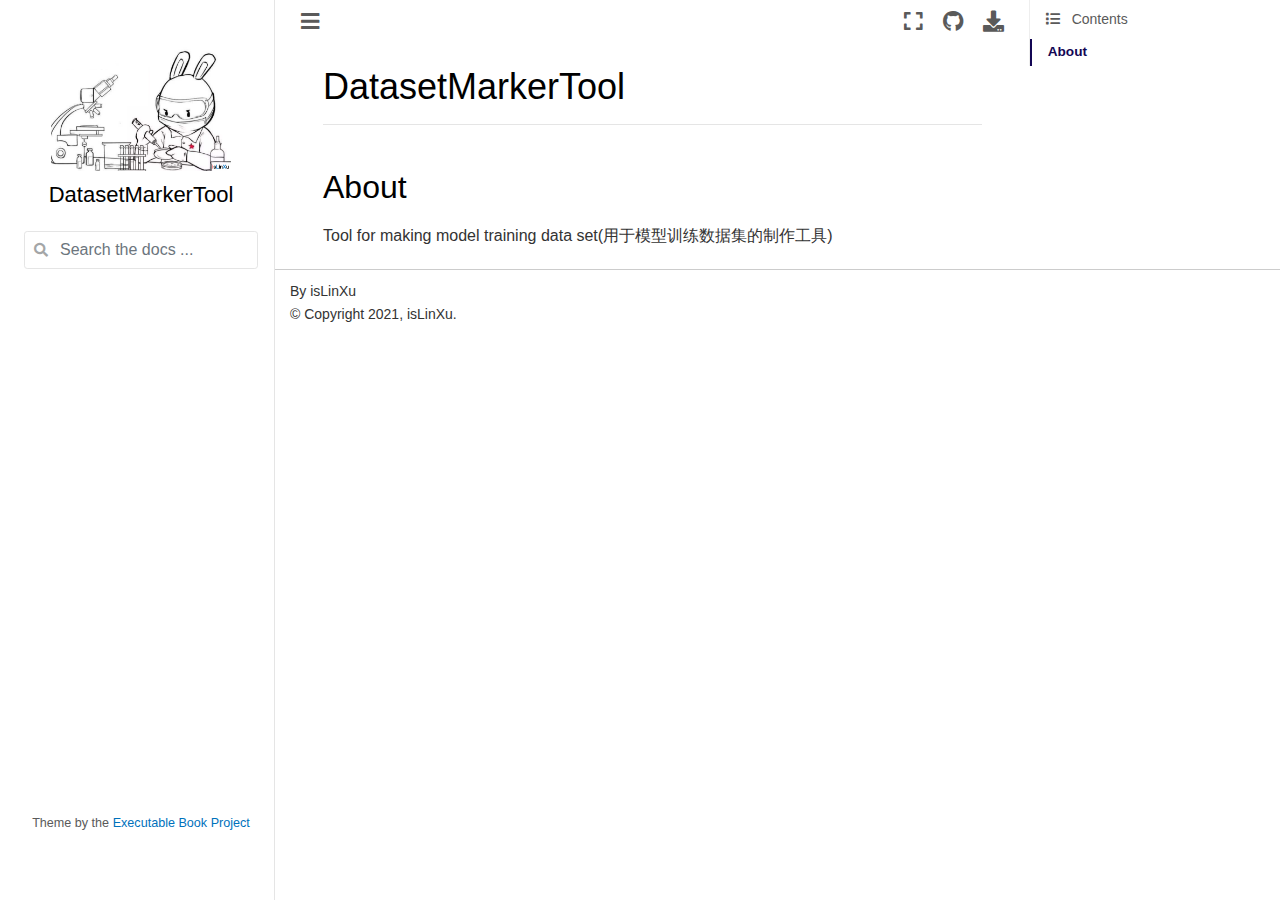
<file: docs/index.html>
<!DOCTYPE html>

<html>
  <head>
    <meta charset="utf-8" />
    <meta name="viewport" content="width=device-width, initial-scale=1.0" /><meta name="generator" content="Docutils 0.17.1: http://docutils.sourceforge.net/" />

    <title>DatasetMarkerTool &#8212; DatasetMarkerTool</title>
    
  <!-- Loaded before other Sphinx assets -->
  <link href="_static/styles/theme.css?digest=1999514e3f237ded88cf" rel="stylesheet">
<link href="_static/styles/pydata-sphinx-theme.css?digest=1999514e3f237ded88cf" rel="stylesheet">

    
  <link rel="stylesheet"
    href="_static/vendor/fontawesome/5.13.0/css/all.min.css">
  <link rel="preload" as="font" type="font/woff2" crossorigin
    href="_static/vendor/fontawesome/5.13.0/webfonts/fa-solid-900.woff2">
  <link rel="preload" as="font" type="font/woff2" crossorigin
    href="_static/vendor/fontawesome/5.13.0/webfonts/fa-brands-400.woff2">

    <link rel="stylesheet" type="text/css" href="_static/pygments.css" />
    <link rel="stylesheet" href="_static/styles/sphinx-book-theme.css?digest=5115cc725059bd94278eecd172e13a965bf8f5a9" type="text/css" />
    <link rel="stylesheet" type="text/css" href="_static/mystnb.4510f1fc1dee50b3e5859aac5469c37c29e427902b24a333a5f9fcb2f0b3ac41.css" />
    <link rel="stylesheet" type="text/css" href="_static/plot_directive.css" />
    
  <!-- Pre-loaded scripts that we'll load fully later -->
  <link rel="preload" as="script" href="_static/scripts/pydata-sphinx-theme.js?digest=1999514e3f237ded88cf">

    <script data-url_root="./" id="documentation_options" src="_static/documentation_options.js"></script>
    <script src="_static/jquery.js"></script>
    <script src="_static/underscore.js"></script>
    <script src="_static/doctools.js"></script>
    <script src="_static/scripts/sphinx-book-theme.js?digest=9c920249402e914e316237a7dbc6769907cce411"></script>
    <link rel="shortcut icon" href="_static/panda.png"/>
    <link rel="index" title="Index" href="genindex.html" />
    <link rel="search" title="Search" href="search.html" />
    <meta name="viewport" content="width=device-width, initial-scale=1" />
    <meta name="docsearch:language" content="None">
    

    <!-- Google Analytics -->
    
  </head>
  <body data-spy="scroll" data-target="#bd-toc-nav" data-offset="60">
<!-- Checkboxes to toggle the left sidebar -->
<input type="checkbox" class="sidebar-toggle" name="__navigation" id="__navigation" aria-label="Toggle navigation sidebar">
<label class="overlay overlay-navbar" for="__navigation">
    <div class="visually-hidden">Toggle navigation sidebar</div>
</label>
<!-- Checkboxes to toggle the in-page toc -->
<input type="checkbox" class="sidebar-toggle" name="__page-toc" id="__page-toc" aria-label="Toggle in-page Table of Contents">
<label class="overlay overlay-pagetoc" for="__page-toc">
    <div class="visually-hidden">Toggle in-page Table of Contents</div>
</label>
<!-- Headers at the top -->
<div class="announcement header-item noprint"></div>
<div class="header header-item noprint"></div>

    
    <div class="container-fluid" id="banner"></div>

    

    <div class="container-xl">
      <div class="row">
          
<!-- Sidebar -->
<div class="bd-sidebar noprint" id="site-navigation">
    <div class="bd-sidebar__content">
        <div class="bd-sidebar__top"><div class="navbar-brand-box">
    <a class="navbar-brand text-wrap" href="#">
      
        <!-- `logo` is deprecated in Sphinx 4.0, so remove this when we stop supporting 3 -->
        
      
      
      <img src="_static/logo.png" class="logo" alt="logo">
      
      
      <h1 class="site-logo" id="site-title">DatasetMarkerTool</h1>
      
    </a>
</div><form class="bd-search d-flex align-items-center" action="search.html" method="get">
  <i class="icon fas fa-search"></i>
  <input type="search" class="form-control" name="q" id="search-input" placeholder="Search the docs ..." aria-label="Search the docs ..." autocomplete="off" >
</form><nav class="bd-links" id="bd-docs-nav" aria-label="Main">
    <div class="bd-toc-item active">
        
    </div>
</nav></div>
        <div class="bd-sidebar__bottom">
             <!-- To handle the deprecated key -->
            
            <div class="navbar_extra_footer">
            Theme by the <a href="https://ebp.jupyterbook.org">Executable Book Project</a>
            </div>
            
        </div>
    </div>
    <div id="rtd-footer-container"></div>
</div>


          


          
<!-- A tiny helper pixel to detect if we've scrolled -->
<div class="sbt-scroll-pixel-helper"></div>
<!-- Main content -->
<div class="col py-0 content-container">
    
    <div class="header-article row sticky-top noprint">
        



<div class="col py-1 d-flex header-article-main">
    <div class="header-article__left">
        
        <label for="__navigation"
  class="headerbtn"
  data-toggle="tooltip"
data-placement="right"
title="Toggle navigation"
>
  

<span class="headerbtn__icon-container">
  <i class="fas fa-bars"></i>
  </span>

</label>

        
    </div>
    <div class="header-article__right">
<button onclick="toggleFullScreen()"
  class="headerbtn"
  data-toggle="tooltip"
data-placement="bottom"
title="Fullscreen mode"
>
  

<span class="headerbtn__icon-container">
  <i class="fas fa-expand"></i>
  </span>

</button>

<div class="menu-dropdown menu-dropdown-repository-buttons">
  <button class="headerbtn menu-dropdown__trigger"
      aria-label="Source repositories">
      <i class="fab fa-github"></i>
  </button>
  <div class="menu-dropdown__content">
    <ul>
      <li>
        <a href="https://github.com/isLinXu/DatasetMarkerTool"
   class="headerbtn"
   data-toggle="tooltip"
data-placement="left"
title="Source repository"
>
  

<span class="headerbtn__icon-container">
  <i class="fab fa-github"></i>
  </span>
<span class="headerbtn__text-container">repository</span>
</a>

      </li>
      
      <li>
        <a href="https://github.com/isLinXu/DatasetMarkerTool/issues/new?title=Issue%20on%20page%20%2Findex.html&body=Your%20issue%20content%20here."
   class="headerbtn"
   data-toggle="tooltip"
data-placement="left"
title="Open an issue"
>
  

<span class="headerbtn__icon-container">
  <i class="fas fa-lightbulb"></i>
  </span>
<span class="headerbtn__text-container">open issue</span>
</a>

      </li>
      
      <li>
        <a href="https://github.com/isLinXu/DatasetMarkerTool/edit/master/index.md"
   class="headerbtn"
   data-toggle="tooltip"
data-placement="left"
title="Edit this page"
>
  

<span class="headerbtn__icon-container">
  <i class="fas fa-pencil-alt"></i>
  </span>
<span class="headerbtn__text-container">suggest edit</span>
</a>

      </li>
      
    </ul>
  </div>
</div>

<div class="menu-dropdown menu-dropdown-download-buttons">
  <button class="headerbtn menu-dropdown__trigger"
      aria-label="Download this page">
      <i class="fas fa-download"></i>
  </button>
  <div class="menu-dropdown__content">
    <ul>
      <li>
        <a href="_sources/index.md.txt"
   class="headerbtn"
   data-toggle="tooltip"
data-placement="left"
title="Download source file"
>
  

<span class="headerbtn__icon-container">
  <i class="fas fa-file"></i>
  </span>
<span class="headerbtn__text-container">.md</span>
</a>

      </li>
      
      <li>
        
<button onclick="printPdf(this)"
  class="headerbtn"
  data-toggle="tooltip"
data-placement="left"
title="Print to PDF"
>
  

<span class="headerbtn__icon-container">
  <i class="fas fa-file-pdf"></i>
  </span>
<span class="headerbtn__text-container">.pdf</span>
</button>

      </li>
      
    </ul>
  </div>
</div>
<label for="__page-toc"
  class="headerbtn headerbtn-page-toc"
  
>
  

<span class="headerbtn__icon-container">
  <i class="fas fa-list"></i>
  </span>

</label>

    </div>
</div>

<!-- Table of contents -->
<div class="col-md-3 bd-toc show noprint">
    <div class="tocsection onthispage pt-5 pb-3">
        <i class="fas fa-list"></i> Contents
    </div>
    <nav id="bd-toc-nav" aria-label="Page">
        <ul class="visible nav section-nav flex-column">
 <li class="toc-h2 nav-item toc-entry">
  <a class="reference internal nav-link" href="#about">
   About
  </a>
 </li>
</ul>

    </nav>
</div>
    </div>
    <div class="article row">
        <div class="col pl-md-3 pl-lg-5 content-container">
            <!-- Table of contents that is only displayed when printing the page -->
            <div id="jb-print-docs-body" class="onlyprint">
                <h1>DatasetMarkerTool</h1>
                <!-- Table of contents -->
                <div id="print-main-content">
                    <div id="jb-print-toc">
                        
                        <div>
                            <h2> Contents </h2>
                        </div>
                        <nav aria-label="Page">
                            <ul class="visible nav section-nav flex-column">
 <li class="toc-h2 nav-item toc-entry">
  <a class="reference internal nav-link" href="#about">
   About
  </a>
 </li>
</ul>

                        </nav>
                    </div>
                </div>
            </div>
            <main id="main-content" role="main">
                
              <div>
                
  <section id="datasetmarkertool">
<h1>DatasetMarkerTool<a class="headerlink" href="#datasetmarkertool" title="Permalink to this headline">#</a></h1>
<hr class="docutils" />
<section id="about">
<h2>About<a class="headerlink" href="#about" title="Permalink to this headline">#</a></h2>
<p>Tool for making model training data set(用于模型训练数据集的制作工具)</p>
<div class="toctree-wrapper compound">
</div>
</section>
</section>


              </div>
              
            </main>
            <footer class="footer-article noprint">
                
    <!-- Previous / next buttons -->
<div class='prev-next-area'>
</div>
            </footer>
        </div>
    </div>
    <div class="footer-content row">
        <footer class="col footer"><p>
  
    By isLinXu<br/>
  
      &copy; Copyright 2021, isLinXu.<br/>
</p>
        </footer>
    </div>
    
</div>


      </div>
    </div>
  
  <!-- Scripts loaded after <body> so the DOM is not blocked -->
  <script src="_static/scripts/pydata-sphinx-theme.js?digest=1999514e3f237ded88cf"></script>


  </body>
</html>
</file>
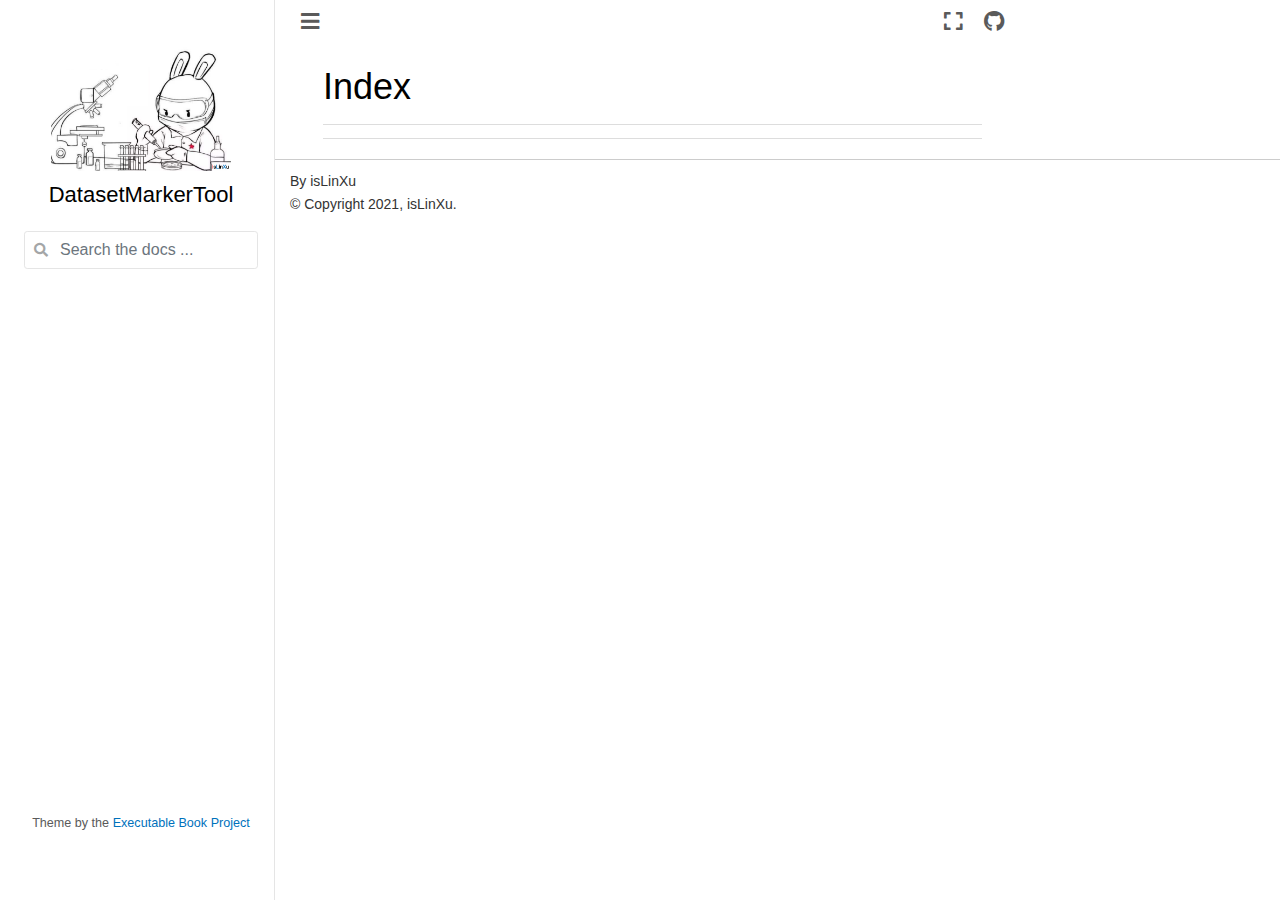
<file: docs/genindex.html>
<!DOCTYPE html>

<html>
  <head>
    <meta charset="utf-8" />
    <meta name="viewport" content="width=device-width, initial-scale=1.0" />
    <title>Index &#8212; DatasetMarkerTool</title>
    
  <!-- Loaded before other Sphinx assets -->
  <link href="_static/styles/theme.css?digest=1999514e3f237ded88cf" rel="stylesheet">
<link href="_static/styles/pydata-sphinx-theme.css?digest=1999514e3f237ded88cf" rel="stylesheet">

    
  <link rel="stylesheet"
    href="_static/vendor/fontawesome/5.13.0/css/all.min.css">
  <link rel="preload" as="font" type="font/woff2" crossorigin
    href="_static/vendor/fontawesome/5.13.0/webfonts/fa-solid-900.woff2">
  <link rel="preload" as="font" type="font/woff2" crossorigin
    href="_static/vendor/fontawesome/5.13.0/webfonts/fa-brands-400.woff2">

    <link rel="stylesheet" type="text/css" href="_static/pygments.css" />
    <link rel="stylesheet" href="_static/styles/sphinx-book-theme.css?digest=5115cc725059bd94278eecd172e13a965bf8f5a9" type="text/css" />
    <link rel="stylesheet" type="text/css" href="_static/mystnb.4510f1fc1dee50b3e5859aac5469c37c29e427902b24a333a5f9fcb2f0b3ac41.css" />
    <link rel="stylesheet" type="text/css" href="_static/plot_directive.css" />
    
  <!-- Pre-loaded scripts that we'll load fully later -->
  <link rel="preload" as="script" href="_static/scripts/pydata-sphinx-theme.js?digest=1999514e3f237ded88cf">

    <script data-url_root="./" id="documentation_options" src="_static/documentation_options.js"></script>
    <script src="_static/jquery.js"></script>
    <script src="_static/underscore.js"></script>
    <script src="_static/doctools.js"></script>
    <script src="_static/scripts/sphinx-book-theme.js?digest=9c920249402e914e316237a7dbc6769907cce411"></script>
    <link rel="shortcut icon" href="_static/panda.png"/>
    <link rel="index" title="Index" href="#" />
    <link rel="search" title="Search" href="search.html" />
    <meta name="viewport" content="width=device-width, initial-scale=1" />
    <meta name="docsearch:language" content="None">
    

    <!-- Google Analytics -->
    
  </head>
  <body data-spy="scroll" data-target="#bd-toc-nav" data-offset="60">
<!-- Checkboxes to toggle the left sidebar -->
<input type="checkbox" class="sidebar-toggle" name="__navigation" id="__navigation" aria-label="Toggle navigation sidebar">
<label class="overlay overlay-navbar" for="__navigation">
    <div class="visually-hidden">Toggle navigation sidebar</div>
</label>
<!-- Checkboxes to toggle the in-page toc -->
<input type="checkbox" class="sidebar-toggle" name="__page-toc" id="__page-toc" aria-label="Toggle in-page Table of Contents">
<label class="overlay overlay-pagetoc" for="__page-toc">
    <div class="visually-hidden">Toggle in-page Table of Contents</div>
</label>
<!-- Headers at the top -->
<div class="announcement header-item noprint"></div>
<div class="header header-item noprint"></div>

    
    <div class="container-fluid" id="banner"></div>

    

    <div class="container-xl">
      <div class="row">
          
<!-- Sidebar -->
<div class="bd-sidebar noprint" id="site-navigation">
    <div class="bd-sidebar__content">
        <div class="bd-sidebar__top"><div class="navbar-brand-box">
    <a class="navbar-brand text-wrap" href="index.html">
      
        <!-- `logo` is deprecated in Sphinx 4.0, so remove this when we stop supporting 3 -->
        
      
      
      <img src="_static/logo.png" class="logo" alt="logo">
      
      
      <h1 class="site-logo" id="site-title">DatasetMarkerTool</h1>
      
    </a>
</div><form class="bd-search d-flex align-items-center" action="search.html" method="get">
  <i class="icon fas fa-search"></i>
  <input type="search" class="form-control" name="q" id="search-input" placeholder="Search the docs ..." aria-label="Search the docs ..." autocomplete="off" >
</form><nav class="bd-links" id="bd-docs-nav" aria-label="Main">
    <div class="bd-toc-item active">
        
    </div>
</nav></div>
        <div class="bd-sidebar__bottom">
             <!-- To handle the deprecated key -->
            
            <div class="navbar_extra_footer">
            Theme by the <a href="https://ebp.jupyterbook.org">Executable Book Project</a>
            </div>
            
        </div>
    </div>
    <div id="rtd-footer-container"></div>
</div>


          


          
<!-- A tiny helper pixel to detect if we've scrolled -->
<div class="sbt-scroll-pixel-helper"></div>
<!-- Main content -->
<div class="col py-0 content-container">
    
    <div class="header-article row sticky-top noprint">
        



<div class="col py-1 d-flex header-article-main">
    <div class="header-article__left">
        
        <label for="__navigation"
  class="headerbtn"
  data-toggle="tooltip"
data-placement="right"
title="Toggle navigation"
>
  

<span class="headerbtn__icon-container">
  <i class="fas fa-bars"></i>
  </span>

</label>

        
    </div>
    <div class="header-article__right">
<button onclick="toggleFullScreen()"
  class="headerbtn"
  data-toggle="tooltip"
data-placement="bottom"
title="Fullscreen mode"
>
  

<span class="headerbtn__icon-container">
  <i class="fas fa-expand"></i>
  </span>

</button>

<div class="menu-dropdown menu-dropdown-repository-buttons">
  <button class="headerbtn menu-dropdown__trigger"
      aria-label="Source repositories">
      <i class="fab fa-github"></i>
  </button>
  <div class="menu-dropdown__content">
    <ul>
      <li>
        <a href="https://github.com/isLinXu/DatasetMarkerTool"
   class="headerbtn"
   data-toggle="tooltip"
data-placement="left"
title="Source repository"
>
  

<span class="headerbtn__icon-container">
  <i class="fab fa-github"></i>
  </span>
<span class="headerbtn__text-container">repository</span>
</a>

      </li>
      
      <li>
        <a href="https://github.com/isLinXu/DatasetMarkerTool/issues/new?title=Issue%20on%20page%20%2Fgenindex.html&body=Your%20issue%20content%20here."
   class="headerbtn"
   data-toggle="tooltip"
data-placement="left"
title="Open an issue"
>
  

<span class="headerbtn__icon-container">
  <i class="fas fa-lightbulb"></i>
  </span>
<span class="headerbtn__text-container">open issue</span>
</a>

      </li>
      
    </ul>
  </div>
</div>

    </div>
</div>

<!-- Table of contents -->
<div class="col-md-3 bd-toc show noprint">
</div>
    </div>
    <div class="article row">
        <div class="col pl-md-3 pl-lg-5 content-container">
            <!-- Table of contents that is only displayed when printing the page -->
            <div id="jb-print-docs-body" class="onlyprint">
                <h1></h1>
                <!-- Table of contents -->
                <div id="print-main-content">
                    <div id="jb-print-toc">
                        
                    </div>
                </div>
            </div>
            <main id="main-content" role="main">
                
              <div>
                

<h1 id="index">Index</h1>

<div class="genindex-jumpbox">
 
</div>


              </div>
              
            </main>
            <footer class="footer-article noprint">
                
    <!-- Previous / next buttons -->
<div class='prev-next-area'>
</div>
            </footer>
        </div>
    </div>
    <div class="footer-content row">
        <footer class="col footer"><p>
  
    By isLinXu<br/>
  
      &copy; Copyright 2021, isLinXu.<br/>
</p>
        </footer>
    </div>
    
</div>


      </div>
    </div>
  
  <!-- Scripts loaded after <body> so the DOM is not blocked -->
  <script src="_static/scripts/pydata-sphinx-theme.js?digest=1999514e3f237ded88cf"></script>


  </body>
</html>
</file>
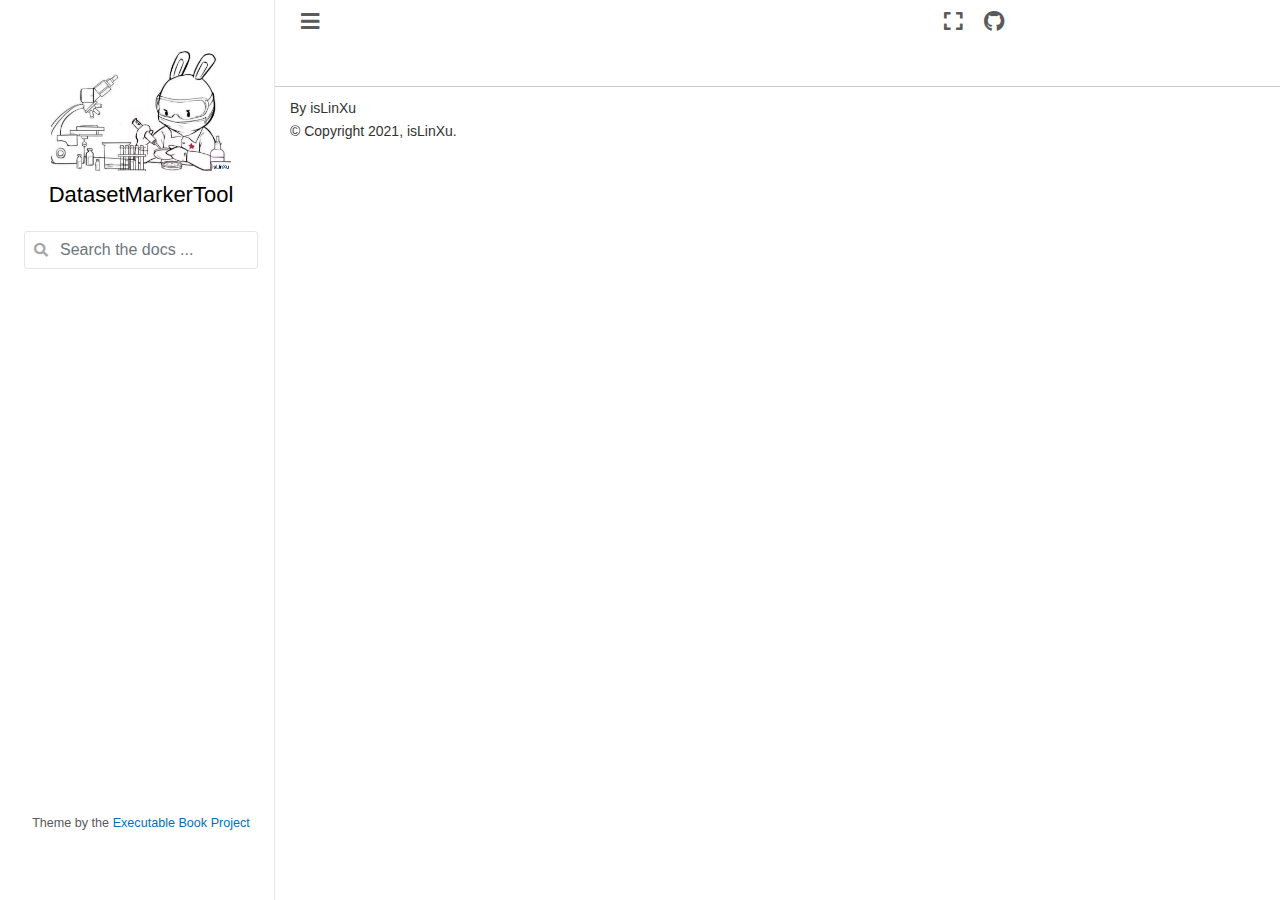
<file: docs/search.html>
<!DOCTYPE html>

<html>
  <head>
    <meta charset="utf-8" />
    <meta name="viewport" content="width=device-width, initial-scale=1.0" />
    <title>Search &#8212; DatasetMarkerTool</title>
    
  <!-- Loaded before other Sphinx assets -->
  <link href="_static/styles/theme.css?digest=1999514e3f237ded88cf" rel="stylesheet">
<link href="_static/styles/pydata-sphinx-theme.css?digest=1999514e3f237ded88cf" rel="stylesheet">

    
  <link rel="stylesheet"
    href="_static/vendor/fontawesome/5.13.0/css/all.min.css">
  <link rel="preload" as="font" type="font/woff2" crossorigin
    href="_static/vendor/fontawesome/5.13.0/webfonts/fa-solid-900.woff2">
  <link rel="preload" as="font" type="font/woff2" crossorigin
    href="_static/vendor/fontawesome/5.13.0/webfonts/fa-brands-400.woff2">

    <link rel="stylesheet" type="text/css" href="_static/pygments.css" />
    <link rel="stylesheet" href="_static/styles/sphinx-book-theme.css?digest=5115cc725059bd94278eecd172e13a965bf8f5a9" type="text/css" />
    <link rel="stylesheet" type="text/css" href="_static/mystnb.4510f1fc1dee50b3e5859aac5469c37c29e427902b24a333a5f9fcb2f0b3ac41.css" />
    <link rel="stylesheet" type="text/css" href="_static/plot_directive.css" />
    
  <!-- Pre-loaded scripts that we'll load fully later -->
  <link rel="preload" as="script" href="_static/scripts/pydata-sphinx-theme.js?digest=1999514e3f237ded88cf">

    
    <script data-url_root="./" id="documentation_options" src="_static/documentation_options.js"></script>
    <script src="_static/jquery.js"></script>
    <script src="_static/underscore.js"></script>
    <script src="_static/doctools.js"></script>
    <script src="_static/scripts/sphinx-book-theme.js?digest=9c920249402e914e316237a7dbc6769907cce411"></script>
    <script src="_static/searchtools.js"></script>
    <script src="_static/language_data.js"></script>
    <link rel="shortcut icon" href="_static/panda.png"/>
    <link rel="index" title="Index" href="genindex.html" />
    <link rel="search" title="Search" href="#" />
  <script src="searchindex.js" defer></script>
  
    <meta name="viewport" content="width=device-width, initial-scale=1" />
    <meta name="docsearch:language" content="None">
    

    <!-- Google Analytics -->
    

  </head>
  <body data-spy="scroll" data-target="#bd-toc-nav" data-offset="60">
<!-- Checkboxes to toggle the left sidebar -->
<input type="checkbox" class="sidebar-toggle" name="__navigation" id="__navigation" aria-label="Toggle navigation sidebar">
<label class="overlay overlay-navbar" for="__navigation">
    <div class="visually-hidden">Toggle navigation sidebar</div>
</label>
<!-- Checkboxes to toggle the in-page toc -->
<input type="checkbox" class="sidebar-toggle" name="__page-toc" id="__page-toc" aria-label="Toggle in-page Table of Contents">
<label class="overlay overlay-pagetoc" for="__page-toc">
    <div class="visually-hidden">Toggle in-page Table of Contents</div>
</label>
<!-- Headers at the top -->
<div class="announcement header-item noprint"></div>
<div class="header header-item noprint"></div>

    
    <div class="container-fluid" id="banner"></div>

    

    <div class="container-xl">
      <div class="row">
          
<!-- Sidebar -->
<div class="bd-sidebar noprint" id="site-navigation">
    <div class="bd-sidebar__content">
        <div class="bd-sidebar__top"><div class="navbar-brand-box">
    <a class="navbar-brand text-wrap" href="index.html">
      
        <!-- `logo` is deprecated in Sphinx 4.0, so remove this when we stop supporting 3 -->
        
      
      
      <img src="_static/logo.png" class="logo" alt="logo">
      
      
      <h1 class="site-logo" id="site-title">DatasetMarkerTool</h1>
      
    </a>
</div><form class="bd-search d-flex align-items-center" action="#" method="get">
  <i class="icon fas fa-search"></i>
  <input type="search" class="form-control" name="q" id="search-input" placeholder="Search the docs ..." aria-label="Search the docs ..." autocomplete="off" >
</form><nav class="bd-links" id="bd-docs-nav" aria-label="Main">
    <div class="bd-toc-item active">
        
    </div>
</nav></div>
        <div class="bd-sidebar__bottom">
             <!-- To handle the deprecated key -->
            
            <div class="navbar_extra_footer">
            Theme by the <a href="https://ebp.jupyterbook.org">Executable Book Project</a>
            </div>
            
        </div>
    </div>
    <div id="rtd-footer-container"></div>
</div>


          


          
<!-- A tiny helper pixel to detect if we've scrolled -->
<div class="sbt-scroll-pixel-helper"></div>
<!-- Main content -->
<div class="col py-0 content-container">
    
    <div class="header-article row sticky-top noprint">
        



<div class="col py-1 d-flex header-article-main">
    <div class="header-article__left">
        
        <label for="__navigation"
  class="headerbtn"
  data-toggle="tooltip"
data-placement="right"
title="Toggle navigation"
>
  

<span class="headerbtn__icon-container">
  <i class="fas fa-bars"></i>
  </span>

</label>

        
    </div>
    <div class="header-article__right">
<button onclick="toggleFullScreen()"
  class="headerbtn"
  data-toggle="tooltip"
data-placement="bottom"
title="Fullscreen mode"
>
  

<span class="headerbtn__icon-container">
  <i class="fas fa-expand"></i>
  </span>

</button>

<div class="menu-dropdown menu-dropdown-repository-buttons">
  <button class="headerbtn menu-dropdown__trigger"
      aria-label="Source repositories">
      <i class="fab fa-github"></i>
  </button>
  <div class="menu-dropdown__content">
    <ul>
      <li>
        <a href="https://github.com/isLinXu/DatasetMarkerTool"
   class="headerbtn"
   data-toggle="tooltip"
data-placement="left"
title="Source repository"
>
  

<span class="headerbtn__icon-container">
  <i class="fab fa-github"></i>
  </span>
<span class="headerbtn__text-container">repository</span>
</a>

      </li>
      
      <li>
        <a href="https://github.com/isLinXu/DatasetMarkerTool/issues/new?title=Issue%20on%20page%20%2Fsearch.html&body=Your%20issue%20content%20here."
   class="headerbtn"
   data-toggle="tooltip"
data-placement="left"
title="Open an issue"
>
  

<span class="headerbtn__icon-container">
  <i class="fas fa-lightbulb"></i>
  </span>
<span class="headerbtn__text-container">open issue</span>
</a>

      </li>
      
    </ul>
  </div>
</div>

    </div>
</div>

<!-- Table of contents -->
<div class="col-md-3 bd-toc show noprint">
</div>
    </div>
    <div class="article row">
        <div class="col pl-md-3 pl-lg-5 content-container">
            <!-- Table of contents that is only displayed when printing the page -->
            <div id="jb-print-docs-body" class="onlyprint">
                <h1></h1>
                <!-- Table of contents -->
                <div id="print-main-content">
                    <div id="jb-print-toc">
                        
                    </div>
                </div>
            </div>
            <main id="main-content" role="main">
                
              <div>
                
  <h1 id="search-documentation">Search</h1>
  
  <noscript>
  <div class="admonition warning">
  <p>
    Please activate JavaScript to enable the search
    functionality.
  </p>
  </div>
  </noscript>
  
  
  <p>
    Searching for multiple words only shows matches that contain
    all words.
  </p>
  
  
  <form action="" method="get">
    <input type="text" name="q" aria-labelledby="search-documentation" value="" autocomplete="off" autocorrect="off" autocapitalize="off" spellcheck="false"/>
    <input type="submit" value="search" />
    <span id="search-progress" style="padding-left: 10px"></span>
  </form>
  
  
  
  <div id="search-results">
  
  </div>
  

              </div>
              
            </main>
            <footer class="footer-article noprint">
                
    <!-- Previous / next buttons -->
<div class='prev-next-area'>
</div>
            </footer>
        </div>
    </div>
    <div class="footer-content row">
        <footer class="col footer"><p>
  
    By isLinXu<br/>
  
      &copy; Copyright 2021, isLinXu.<br/>
</p>
        </footer>
    </div>
    
</div>


      </div>
    </div>
  
  <!-- Scripts loaded after <body> so the DOM is not blocked -->
  <script src="_static/scripts/pydata-sphinx-theme.js?digest=1999514e3f237ded88cf"></script>


  </body>
</html>
</file>
<file: docs/_static/styles/theme.css>
/* Provided by Sphinx's 'basic' theme, and included in the final set of assets */
@import "../basic.css";

:root {
  /*****************************************************************************
  * Theme config
  **/
  --pst-header-height: 60px;

  /*****************************************************************************
  * Font size
  **/
  --pst-font-size-base: 15px; /* base font size - applied at body / html level */

  /* heading font sizes */
  --pst-font-size-h1: 36px;
  --pst-font-size-h2: 32px;
  --pst-font-size-h3: 26px;
  --pst-font-size-h4: 21px;
  --pst-font-size-h5: 18px;
  --pst-font-size-h6: 16px;

  /* smaller then heading font sizes*/
  --pst-font-size-milli: 12px;

  --pst-sidebar-font-size: 0.9em;
  --pst-sidebar-caption-font-size: 0.9em;

  /*****************************************************************************
  * Font family
  **/
  /* These are adapted from https://systemfontstack.com/ */
  --pst-font-family-base-system: -apple-system, BlinkMacSystemFont, Segoe UI,
    "Helvetica Neue", Arial, sans-serif, Apple Color Emoji, Segoe UI Emoji,
    Segoe UI Symbol;
  --pst-font-family-monospace-system: "SFMono-Regular", Menlo, Consolas, Monaco,
    Liberation Mono, Lucida Console, monospace;

  --pst-font-family-base: var(--pst-font-family-base-system);
  --pst-font-family-heading: var(--pst-font-family-base);
  --pst-font-family-monospace: var(--pst-font-family-monospace-system);

  /*****************************************************************************
  * Color
  *
  * Colors are defined in rgb string way, "red, green, blue"
  **/
  --pst-color-primary: 19, 6, 84;
  --pst-color-success: 40, 167, 69;
  --pst-color-info: 0, 123, 255; /*23, 162, 184;*/
  --pst-color-warning: 255, 193, 7;
  --pst-color-danger: 220, 53, 69;
  --pst-color-text-base: 51, 51, 51;

  --pst-color-h1: var(--pst-color-primary);
  --pst-color-h2: var(--pst-color-primary);
  --pst-color-h3: var(--pst-color-text-base);
  --pst-color-h4: var(--pst-color-text-base);
  --pst-color-h5: var(--pst-color-text-base);
  --pst-color-h6: var(--pst-color-text-base);
  --pst-color-paragraph: var(--pst-color-text-base);
  --pst-color-link: 0, 91, 129;
  --pst-color-link-hover: 227, 46, 0;
  --pst-color-headerlink: 198, 15, 15;
  --pst-color-headerlink-hover: 255, 255, 255;
  --pst-color-preformatted-text: 34, 34, 34;
  --pst-color-preformatted-background: 250, 250, 250;
  --pst-color-inline-code: 232, 62, 140;

  --pst-color-active-navigation: 19, 6, 84;
  --pst-color-navbar-link: 77, 77, 77;
  --pst-color-navbar-link-hover: var(--pst-color-active-navigation);
  --pst-color-navbar-link-active: var(--pst-color-active-navigation);
  --pst-color-sidebar-link: 77, 77, 77;
  --pst-color-sidebar-link-hover: var(--pst-color-active-navigation);
  --pst-color-sidebar-link-active: var(--pst-color-active-navigation);
  --pst-color-sidebar-expander-background-hover: 244, 244, 244;
  --pst-color-sidebar-caption: 77, 77, 77;
  --pst-color-toc-link: 119, 117, 122;
  --pst-color-toc-link-hover: var(--pst-color-active-navigation);
  --pst-color-toc-link-active: var(--pst-color-active-navigation);

  /*****************************************************************************
  * Icon
  **/

  /* font awesome icons*/
  --pst-icon-check-circle: "\f058";
  --pst-icon-info-circle: "\f05a";
  --pst-icon-exclamation-triangle: "\f071";
  --pst-icon-exclamation-circle: "\f06a";
  --pst-icon-times-circle: "\f057";
  --pst-icon-lightbulb: "\f0eb";

  /*****************************************************************************
  * Admonitions
  **/

  --pst-color-admonition-default: var(--pst-color-info);
  --pst-color-admonition-note: var(--pst-color-info);
  --pst-color-admonition-attention: var(--pst-color-warning);
  --pst-color-admonition-caution: var(--pst-color-warning);
  --pst-color-admonition-warning: var(--pst-color-warning);
  --pst-color-admonition-danger: var(--pst-color-danger);
  --pst-color-admonition-error: var(--pst-color-danger);
  --pst-color-admonition-hint: var(--pst-color-success);
  --pst-color-admonition-tip: var(--pst-color-success);
  --pst-color-admonition-important: var(--pst-color-success);

  --pst-icon-admonition-default: var(--pst-icon-info-circle);
  --pst-icon-admonition-note: var(--pst-icon-info-circle);
  --pst-icon-admonition-attention: var(--pst-icon-exclamation-circle);
  --pst-icon-admonition-caution: var(--pst-icon-exclamation-triangle);
  --pst-icon-admonition-warning: var(--pst-icon-exclamation-triangle);
  --pst-icon-admonition-danger: var(--pst-icon-exclamation-triangle);
  --pst-icon-admonition-error: var(--pst-icon-times-circle);
  --pst-icon-admonition-hint: var(--pst-icon-lightbulb);
  --pst-icon-admonition-tip: var(--pst-icon-lightbulb);
  --pst-icon-admonition-important: var(--pst-icon-exclamation-circle);

  /*****************************************************************************
  * versionmodified
  **/

  --pst-color-versionmodified-default: var(--pst-color-info);
  --pst-color-versionmodified-added: var(--pst-color-success);
  --pst-color-versionmodified-changed: var(--pst-color-warning);
  --pst-color-versionmodified-deprecated: var(--pst-color-danger);

  --pst-icon-versionmodified-default: var(--pst-icon-exclamation-circle);
  --pst-icon-versionmodified-added: var(--pst-icon-exclamation-circle);
  --pst-icon-versionmodified-changed: var(--pst-icon-exclamation-circle);
  --pst-icon-versionmodified-deprecated: var(--pst-icon-exclamation-circle);
}
</file>
<file: docs/_static/pygments.css>
pre { line-height: 125%; }
td.linenos .normal { color: inherit; background-color: transparent; padding-left: 5px; padding-right: 5px; }
span.linenos { color: inherit; background-color: transparent; padding-left: 5px; padding-right: 5px; }
td.linenos .special { color: #000000; background-color: #ffffc0; padding-left: 5px; padding-right: 5px; }
span.linenos.special { color: #000000; background-color: #ffffc0; padding-left: 5px; padding-right: 5px; }
.highlight .hll { background-color: #ffffcc }
.highlight { background: #f8f8f8; }
.highlight .c { color: #8f5902; font-style: italic } /* Comment */
.highlight .err { color: #a40000; border: 1px solid #ef2929 } /* Error */
.highlight .g { color: #000000 } /* Generic */
.highlight .k { color: #204a87; font-weight: bold } /* Keyword */
.highlight .l { color: #000000 } /* Literal */
.highlight .n { color: #000000 } /* Name */
.highlight .o { color: #ce5c00; font-weight: bold } /* Operator */
.highlight .x { color: #000000 } /* Other */
.highlight .p { color: #000000; font-weight: bold } /* Punctuation */
.highlight .ch { color: #8f5902; font-style: italic } /* Comment.Hashbang */
.highlight .cm { color: #8f5902; font-style: italic } /* Comment.Multiline */
.highlight .cp { color: #8f5902; font-style: italic } /* Comment.Preproc */
.highlight .cpf { color: #8f5902; font-style: italic } /* Comment.PreprocFile */
.highlight .c1 { color: #8f5902; font-style: italic } /* Comment.Single */
.highlight .cs { color: #8f5902; font-style: italic } /* Comment.Special */
.highlight .gd { color: #a40000 } /* Generic.Deleted */
.highlight .ge { color: #000000; font-style: italic } /* Generic.Emph */
.highlight .gr { color: #ef2929 } /* Generic.Error */
.highlight .gh { color: #000080; font-weight: bold } /* Generic.Heading */
.highlight .gi { color: #00A000 } /* Generic.Inserted */
.highlight .go { color: #000000; font-style: italic } /* Generic.Output */
.highlight .gp { color: #8f5902 } /* Generic.Prompt */
.highlight .gs { color: #000000; font-weight: bold } /* Generic.Strong */
.highlight .gu { color: #800080; font-weight: bold } /* Generic.Subheading */
.highlight .gt { color: #a40000; font-weight: bold } /* Generic.Traceback */
.highlight .kc { color: #204a87; font-weight: bold } /* Keyword.Constant */
.highlight .kd { color: #204a87; font-weight: bold } /* Keyword.Declaration */
.highlight .kn { color: #204a87; font-weight: bold } /* Keyword.Namespace */
.highlight .kp { color: #204a87; font-weight: bold } /* Keyword.Pseudo */
.highlight .kr { color: #204a87; font-weight: bold } /* Keyword.Reserved */
.highlight .kt { color: #204a87; font-weight: bold } /* Keyword.Type */
.highlight .ld { color: #000000 } /* Literal.Date */
.highlight .m { color: #0000cf; font-weight: bold } /* Literal.Number */
.highlight .s { color: #4e9a06 } /* Literal.String */
.highlight .na { color: #c4a000 } /* Name.Attribute */
.highlight .nb { color: #204a87 } /* Name.Builtin */
.highlight .nc { color: #000000 } /* Name.Class */
.highlight .no { color: #000000 } /* Name.Constant */
.highlight .nd { color: #5c35cc; font-weight: bold } /* Name.Decorator */
.highlight .ni { color: #ce5c00 } /* Name.Entity */
.highlight .ne { color: #cc0000; font-weight: bold } /* Name.Exception */
.highlight .nf { color: #000000 } /* Name.Function */
.highlight .nl { color: #f57900 } /* Name.Label */
.highlight .nn { color: #000000 } /* Name.Namespace */
.highlight .nx { color: #000000 } /* Name.Other */
.highlight .py { color: #000000 } /* Name.Property */
.highlight .nt { color: #204a87; font-weight: bold } /* Name.Tag */
.highlight .nv { color: #000000 } /* Name.Variable */
.highlight .ow { color: #204a87; font-weight: bold } /* Operator.Word */
.highlight .w { color: #f8f8f8 } /* Text.Whitespace */
.highlight .mb { color: #0000cf; font-weight: bold } /* Literal.Number.Bin */
.highlight .mf { color: #0000cf; font-weight: bold } /* Literal.Number.Float */
.highlight .mh { color: #0000cf; font-weight: bold } /* Literal.Number.Hex */
.highlight .mi { color: #0000cf; font-weight: bold } /* Literal.Number.Integer */
.highlight .mo { color: #0000cf; font-weight: bold } /* Literal.Number.Oct */
.highlight .sa { color: #4e9a06 } /* Literal.String.Affix */
.highlight .sb { color: #4e9a06 } /* Literal.String.Backtick */
.highlight .sc { color: #4e9a06 } /* Literal.String.Char */
.highlight .dl { color: #4e9a06 } /* Literal.String.Delimiter */
.highlight .sd { color: #8f5902; font-style: italic } /* Literal.String.Doc */
.highlight .s2 { color: #4e9a06 } /* Literal.String.Double */
.highlight .se { color: #4e9a06 } /* Literal.String.Escape */
.highlight .sh { color: #4e9a06 } /* Literal.String.Heredoc */
.highlight .si { color: #4e9a06 } /* Literal.String.Interpol */
.highlight .sx { color: #4e9a06 } /* Literal.String.Other */
.highlight .sr { color: #4e9a06 } /* Literal.String.Regex */
.highlight .s1 { color: #4e9a06 } /* Literal.String.Single */
.highlight .ss { color: #4e9a06 } /* Literal.String.Symbol */
.highlight .bp { color: #3465a4 } /* Name.Builtin.Pseudo */
.highlight .fm { color: #000000 } /* Name.Function.Magic */
.highlight .vc { color: #000000 } /* Name.Variable.Class */
.highlight .vg { color: #000000 } /* Name.Variable.Global */
.highlight .vi { color: #000000 } /* Name.Variable.Instance */
.highlight .vm { color: #000000 } /* Name.Variable.Magic */
.highlight .il { color: #0000cf; font-weight: bold } /* Literal.Number.Integer.Long */
</file>
<file: docs/_static/styles/sphinx-book-theme.css>
/*! sphinx-book-theme CSS
 * BSD 3-Clause License
 * Copyright (c) 2020, EBP
 * All rights reserved.
 *
 * This follows the 7-1 pattern described here:
 * https://sass-guidelin.es/#architecture
 */:root{--pst-font-size-base:none;--pst-color-primary:87,154,202;--pst-color-admonition-note:var(--pst-color-primary);--pst-color-admonition-default:var(--pst-color-primary);--pst-color-info:255,193,7;--pst-color-admonition-tip:var(--pst-color-info);--pst-color-admonition-hint:var(--pst-color-info);--pst-color-admonition-important:var(--pst-color-info);--pst-color-warning:245,162,82;--pst-color-danger:230,101,129;--pst-color-admonition-warning:var(--pst-color-danger);--pst-color-link:0,113,188;--sbt-font-size-regular:100%;--sbt-font-size-large:112.5%;--sbt-font-size-small-1:87.5%;--sbt-font-size-small-2:70%;--sbt-sidebar-font-size:var(--sbt-font-size-small-1);--sbt-header-article-font-size:var(--sbt-font-size-small-1);--sbt-prevnext-font-size:var(--sbt-font-size-small-1);--sbt-footer-font-size:var(--sbt-font-size-small-1)}.sbt-scroll-pixel-helper{position:absolute;width:0;height:0;top:0;left:0}.visually-hidden{clip:rect(0,0,0,0)!important;border:0!important;height:1px!important;margin:-1px!important;overflow:hidden!important;padding:0!important;position:absolute!important;white-space:nowrap!important;width:1px!important}.d-n,.onlyprint{display:none}@media print{.onlyprint{display:block!important}}@media print{.noprint{display:none!important}}.col{min-width:0}.content-container a.headerlink{opacity:0;margin-left:.2em}.content-container a.headerlink:hover{background-color:transparent;color:rgba(var(--pst-color-link),1);opacity:1!important}.content-container a,.content-container a:visited{color:rgba(var(--pst-color-link),1)}.content-container h1,.content-container h2,.content-container h3,.content-container h4,.content-container h5{color:#000}.content-container h1:hover a.headerlink,.content-container h2:hover a.headerlink,.content-container h3:hover a.headerlink,.content-container h4:hover a.headerlink,.content-container h5:hover a.headerlink{opacity:.5}.content-container h1 a.toc-backref,.content-container h2 a.toc-backref,.content-container h3 a.toc-backref,.content-container h4 a.toc-backref,.content-container h5 a.toc-backref{color:inherit}.content-container h3,.content-container h4,.content-container h5,.content-container h6{margin-top:1em}.content-container ol p,.content-container ul p{margin-bottom:0}.content-container p.centered{text-align:center}.content-container .footnote-reference,.content-container a.bibtex.internal{font-size:1em}@media print{#jb-print-docs-body{max-width:90%;margin:auto}#jb-print-docs-body h1{font-size:3em;text-align:center;margin-bottom:0}#main-content{max-width:67%!important;margin-left:5%!important;padding-top:0}#main-content h1:first-of-type{display:none}.container{min-width:0!important}h1{margin-top:1em;margin-bottom:1em}h1,h2,h3,h4{break-after:avoid;color:#000}table{break-inside:avoid}pre{word-wrap:break-word}a.headerlink{display:none}blockquote.epigraph{border:none}.footer{margin-top:1em}}body{padding-top:0!important}#main-content,#print-main-content{transition:padding .25s ease-out;padding-top:1.5em}@media (min-width:768px){#main-content{max-width:70%}}footer.footer-article{border-top:none;padding:0}footer.footer-article .prev-next-area{font-size:var(--sbt-prevnext-font-size)}footer.footer-article .prev-next-area a{margin-bottom:1em;padding-left:0;padding-right:0}@media (min-width:768px){footer.footer-article .prev-next-area{max-width:70%}}footer{font-size:var(--sbt-font-size-small-1)}.header-article{height:3em;background-color:#fff;transition:left .2s;font-size:var(--sbt-header-article-font-size)}@media (max-width:768px){.header-article{height:3.75em}}.scrolled .header-article{box-shadow:0 6px 6px -6px rgba(0,0,0,.3)}.header-article .header-article-main{height:3em}@media (max-width:768px){.header-article .header-article-main{height:3.75em}}.header-article .header-article-main .header-article__left,.header-article .header-article-main .header-article__right{display:flex;align-items:center}.header-article .header-article-main .header-article__right{margin-left:auto}.header-item{width:100%;text-align:center}.header-item:empty{display:none}.header-item.announcement{background-color:#616161;color:#fff;padding:.4em 12.5%}@media (max-width:768px){.header-item.announcement{padding:.4em 2%}}#site-navigation{padding-top:0;width:275px;font-size:var(--sbt-sidebar-font-size);top:0!important;background:#fff;border-right:1px solid rgba(0,0,0,.1);transition:margin-left .25s ease 0s,opacity .25s ease 0s,visibility .25s ease 0s;overflow-y:unset;height:100vh}@media (max-width:768px){#site-navigation{height:100%;position:fixed;width:75%;max-width:300px;font-size:1.2em;z-index:1100}}#site-navigation .bd-sidebar__content{overflow-y:auto;flex-grow:1;display:flex;flex-direction:column}#site-navigation .bd-sidebar__content::-webkit-scrollbar{width:.3rem;height:.3rem}#site-navigation .bd-sidebar__content::-webkit-scrollbar-thumb{background:#c1c1c1;border-radius:.25rem}#site-navigation .bd-sidebar__content::-webkit-scrollbar-thumb:hover{background:#a0a0a0}#site-navigation .bd-sidebar__content:not(:hover)::-webkit-scrollbar-thumb{visibility:hidden}#site-navigation .bd-sidebar__bottom,#site-navigation .bd-sidebar__top{padding:0 1rem 0 1.5rem}#site-navigation .bd-sidebar__bottom{margin-top:auto;margin-bottom:2em}#site-navigation nav ul.nav li a,#site-navigation nav ul.nav ul li a{color:#5a5a5a}#site-navigation nav ul.nav a:hover,#site-navigation nav ul.nav li.active>a,#site-navigation nav ul.nav li.active>a:hover{color:rgba(var(--pst-color-link),1)}#site-navigation nav ul.nav ul{padding-left:1rem}#site-navigation h1.site-logo{margin:.5em 0 0;font-size:1.1em;color:#000;text-align:center}#site-navigation div.navbar_extra_footer{text-align:center;font-size:.9em;color:#5a5a5a;margin-bottom:3em}#site-navigation.single-page{border-right:0}@media (min-width:768px){div.navbar-brand-box{padding-top:2em}}div.navbar-brand-box a.navbar-brand{width:100%;height:auto;flex-direction:column}div.navbar-brand-box a.navbar-brand img{display:block;height:auto;width:auto;max-height:10vh;max-width:100%;margin:0 auto}@media (min-width:768px){div.navbar-brand-box a.navbar-brand img{max-height:15vh!important}}nav.bd-links{margin-left:0;overflow-y:visible;max-height:none}nav.bd-links .toctree-l1 a,nav.bd-links p.caption{padding-left:0}.bd-toc{padding:0!important;right:-1em;height:auto;transition:margin-right .25s ease 0s,opacity .25s ease 0s,visibility .25s ease 0s}.bd-toc .toc-entry a,.bd-toc div.onthispage{color:#5a5a5a}@media (max-width:768px){.bd-toc{z-index:1100;top:0;right:0;position:fixed;height:100%;width:75%;max-width:300px;background-color:#fff;border-left:1px solid rgba(0,0,0,.1);font-size:1.4em}.bd-toc li{font-size:.8em}}.bd-toc nav{opacity:0;max-height:0;transition:opacity .2s ease,max-height .7s ease;overflow-y:hidden;background:#fff}.bd-toc nav::-webkit-scrollbar{width:.3rem;height:.3rem}.bd-toc nav::-webkit-scrollbar-thumb{background:#c1c1c1;border-radius:.25rem}.bd-toc nav::-webkit-scrollbar-thumb:hover{background:#a0a0a0}.bd-toc nav:not(:hover)::-webkit-scrollbar-thumb{visibility:hidden}.bd-toc nav a:hover,.bd-toc nav li.active>a.active{color:rgba(var(--pst-color-link),1)}.bd-toc nav li.active>a.active{border-left:2px solid rgba(var(--pst-color-link),1)}.bd-toc nav>.nav{border-left:1px solid #eee}.bd-toc nav>.nav .nav{border-left:none}.bd-toc.show nav,.bd-toc:hover nav{max-height:90vh;opacity:1;overflow-y:auto}.bd-toc.show .tocsection:after,.bd-toc:hover .tocsection:after{opacity:0}@media (max-width:768px){.bd-toc nav{max-height:90vh;opacity:1;overflow-y:auto}.bd-toc .tocsection:after{opacity:0}}.bd-toc .tocsection{padding:.5rem 0 .5rem 1rem!important}.bd-toc .tocsection:after{content:"\f107";font-family:Font Awesome\ 5 Free;font-weight:900;padding-left:.5em;transition:opacity .3s ease}.bd-toc .toc-entry a{padding:.125rem 1rem!important}.bd-toc div.editthispage{display:none}input.sidebar-toggle{display:none;position:absolute}@media (min-width:768px){input#__navigation:checked~.container-xl #site-navigation{visibility:hidden;opacity:0;margin-left:-275px}input#__navigation:checked~.container-xl #main-content{padding-left:4rem;padding-right:4rem}}@media (max-width:768px){input#__navigation:not(:checked)~.container-xl #site-navigation{visibility:hidden;opacity:0;margin-left:-75%}}@media (max-width:768px){input#__page-toc:not(:checked)~.container-xl .bd-toc{visibility:hidden;opacity:0;margin-right:-75%}}label.overlay{height:0;opacity:0;position:fixed;top:0;transition:width 0ms,height 0ms,opacity .25s ease-out;width:0}label.overlay.overlay-navbar{background-color:rgba(0,0,0,.54)}@media (max-width:768px){input:checked+label.overlay{height:100%;opacity:1;width:100%}input:checked+label.overlay.overlay-navbar{z-index:1099}input:checked+label.overlay.overlay-pagetoc{z-index:1019}}.headerbtn{justify-content:center;background-color:#fff;color:#5a5a5a;cursor:pointer;border:none;padding:.1rem .5rem;margin:0 .1rem}.headerbtn,.headerbtn span{display:flex;align-items:center}.headerbtn i,.headerbtn img{margin:auto;width:1em;text-align:center;font-size:1.5em}.menu-dropdown__content:hover,.menu-dropdown__trigger:hover+.menu-dropdown__content{visibility:visible;opacity:1}.menu-dropdown__content{position:absolute;visibility:hidden;opacity:0;transform:translateX(-75%);transition:opacity .2s ease-out;width:10rem;border-radius:.4em;box-shadow:0 3px 10px 0 rgba(0,0,0,.25);padding:.5em;background-color:#fff}.menu-dropdown__content .headerbtn{justify-content:left;padding:.1rem 0}.menu-dropdown__content ul{list-style:none;padding-left:0;margin-bottom:0}.menu-dropdown__content span{display:flex}.menu-dropdown__content span.headerbtn__icon-container{width:2em}.menu-dropdown__content span.headerbtn__text-container{flex-grow:1;margin-left:.5em}.menu-dropdown__content i,.menu-dropdown__content img{font-size:1.2em}div.header-article-main .header-article__left a,div.header-article-main .header-article__left button,div.header-article-main .header-article__left label,div.header-article-main .header-article__right a,div.header-article-main .header-article__right button,div.header-article-main .header-article__right label{color:#5a5a5a}div.header-article-main .header-article__left a:focus,div.header-article-main .header-article__left a:hover,div.header-article-main .header-article__left button:focus,div.header-article-main .header-article__left button:hover,div.header-article-main .header-article__left label:focus,div.header-article-main .header-article__left label:hover,div.header-article-main .header-article__right a:focus,div.header-article-main .header-article__right a:hover,div.header-article-main .header-article__right button:focus,div.header-article-main .header-article__right button:hover,div.header-article-main .header-article__right label:focus,div.header-article-main .header-article__right label:hover{color:#000;box-shadow:none;text-decoration:none}.headerbtn-page-toc{display:block}@media (min-width:768px){.headerbtn-page-toc{display:none}}dt:target,span.highlighted{background-color:rgba(243,119,38,.25882352941176473)}.admonition{border-radius:.4em;box-shadow:0 .2rem .5rem rgba(0,0,0,.05),0 0 .0625rem rgba(0,0,0,.1)}.admonition.seealso{border-color:#28a745}.admonition.seealso .admonition-title{background-color:rgba(40,167,70,.1)}.admonition.seealso .admonition-title:before{color:#28a745;content:"\f064"}code{font-size:87.5%!important}pre{border-radius:.4em}pre::-webkit-scrollbar{width:.3rem;height:.3rem}pre::-webkit-scrollbar-thumb{background:#c1c1c1;border-radius:.25rem}pre::-webkit-scrollbar-thumb:hover{background:#a0a0a0}div[class*=highlight-],pre{clear:none}.highlighttable .linenos{vertical-align:baseline}div.highlight{background:none;margin-bottom:1em}.cm-s-default{font-family:var(--jp-code-font-family);font-size:var(--jp-code-font-size);line-height:var(--jp-code-line-height)}.CodeMirror-focused{background-color:var(--jp-cell-editor-active-background)!important;border:var(--jp-border-width) solid var(--jp-cell-editor-active-border-color);margin:-1px}dl.field-list dd,dl.simple dd{margin-left:1.5em}dl.footnote span.fn-backref{font-size:1em;padding-left:.1em}dl.footnote dd{font-size:.9em;margin-left:3em}.footnote-reference,a.bibtex.internal{font-size:1em}dl.glossary dd{margin-left:1.5em}img{max-width:100%}img.align-center{margin-left:auto;margin-right:auto;display:block}img.align-left{clear:left;float:left;margin-right:1em}img.align-right{clear:right;float:right;margin-left:1em}div.figure{width:100%;margin-bottom:1em;text-align:center}div.figure.align-left{text-align:left}div.figure.align-left p.caption{margin-left:0}div.figure.align-right{text-align:right}div.figure.align-right p.caption{margin-right:0}div.figure p.caption{margin:.5em 10%}div.figure.margin-caption p.caption,div.figure.margin p.caption{margin:.5em 0}div.figure.margin-caption p.caption{text-align:left}div.figure span.caption-number{font-weight:700}div.figure span{font-size:.9rem}label.margin-toggle{margin-bottom:0}label.margin-toggle.marginnote-label{display:none}label.margin-toggle sup{user-select:none}@media (max-width:768px){label.margin-toggle{cursor:pointer;color:#0071bc}label.margin-toggle.marginnote-label{display:inline}label.margin-toggle.marginnote-label:after{content:"\2295"}}input.margin-toggle{display:none}@media (max-width:768px){input.margin-toggle:checked+.marginnote,input.margin-toggle:checked+.sidenote{display:block;float:left;left:1rem;clear:both;width:95%;margin:1rem 2.5%;position:relative}}span.marginnote,span.sidenote{width:40%;float:right;background-color:unset;font-size:.9em;border-left:none}span.marginnote sup,span.sidenote sup{user-select:none}@media (min-width:768px){span.marginnote,span.sidenote{border:none;width:39.85714%;margin:0 -42.85714% 0 0;clear:right}span.marginnote p.sidebar-title,span.sidenote p.sidebar-title{margin-bottom:.1em}}@media (max-width:768px){span.marginnote,span.sidenote{display:none}}.cell.tag_margin,.cell.tag_popout,aside.margin,div.margin,figure.margin{width:40%;float:right;background-color:unset;border-left:1px solid #a4a6a7;font-size:.9em}@media (min-width:768px){.cell.tag_margin,.cell.tag_popout,aside.margin,div.margin,figure.margin{border:none;width:39.85714%;margin:0 -42.85714% 0 0;clear:right}.cell.tag_margin p.sidebar-title,.cell.tag_popout p.sidebar-title,aside.margin p.sidebar-title,div.margin p.sidebar-title,figure.margin p.sidebar-title{margin-bottom:.1em}}.cell.tag_margin div.cell.tag_margin .cell_output,.cell.tag_popout div.cell.tag_margin .cell_output,aside.margin div.cell.tag_margin .cell_output,div.margin div.cell.tag_margin .cell_output,figure.margin div.cell.tag_margin .cell_output{padding-left:0}div.figure.margin-caption figcaption,div.figure.margin-caption p.caption,figure.margin-caption figcaption{width:40%;float:right;background-color:unset;border-left:1px solid #a4a6a7;font-size:.9em}@media (min-width:768px){div.figure.margin-caption figcaption,div.figure.margin-caption p.caption,figure.margin-caption figcaption{border:none;width:39.85714%;margin:0 -42.85714% 0 0;clear:right}div.figure.margin-caption figcaption p.sidebar-title,div.figure.margin-caption p.caption p.sidebar-title,figure.margin-caption figcaption p.sidebar-title{margin-bottom:.1em}}@media (min-width:768px){.full-width,.full_width,div.cell.tag_full-width,div.cell.tag_full_width{max-width:142.85714%;width:142.85714%}}.margin-caption figcaption{text-align:left}div.math{position:relative;display:flex;flex-direction:row-reverse;align-items:center}div.math .headerlink{font-size:1em;padding:0 .2em;margin-left:0}div.math .headerlink:hover{opacity:1}div.math:hover .headerlink{opacity:.5}span.eqno{font-size:1.2em;margin-left:.5em}.MathJax{overflow-x:auto;margin-right:auto!important;margin-left:auto!important;overflow-y:hidden}.MathJax::-webkit-scrollbar{width:.3rem;height:.3rem}.MathJax::-webkit-scrollbar-thumb{background:#c1c1c1;border-radius:.25rem}.MathJax::-webkit-scrollbar-thumb:hover{background:#a0a0a0}p~div.math{margin-top:-1.15rem}blockquote{margin:1em;padding:.2em 1.5em;border-left:4px solid #ccc}blockquote.epigraph,blockquote.highlights,blockquote.pull-quote{font-size:1.25em;border-left:none}blockquote div>p{margin-bottom:.5em}blockquote div>p+p.attribution{font-style:normal;font-size:.9em;text-align:right;color:#6c757d;padding-right:2em}aside.sidebar:not(.margin),div.sidebar:not(.margin){background-color:unset;padding:1em;border-radius:.4em;border-color:#aaa}@media (min-width:992px){aside.sidebar:not(.margin),div.sidebar:not(.margin){width:65%;margin:0 -35% 0 3%}}div.tableofcontents-wrapper p.caption{font-weight:600!important;margin-bottom:0!important}div.toctree-wrapper p.caption{font-size:1.4em}div.toctree-wrapper>ul{padding-left:1.5em}div.toctree-wrapper>ul>li>a{font-size:1.1em}div.contents{border-radius:.4em;padding:1em 1em 2em}div.contents p.topic-title{font-size:1.5em;padding:0 0 0 .5em;margin-bottom:0}div.contents>ul{list-style:none;padding-left:1em}div.contents>ul>li>ul{padding-left:1.5em}div.contents>ul>li>p>a{font-size:1.2em;margin-bottom:.5em}@media print{#jb-print-toc{margin-bottom:1.5rem}#jb-print-toc .section-nav{border-left:0;list-style-type:disc;margin-left:3em}#jb-print-toc .section-nav a{text-decoration:none;padding-left:0}#jb-print-toc .section-nav li{display:list-item!important}#jb-print-toc .section-nav .nav{display:none}}ul.ablog-archive,ul.postlist{padding-left:0}ul.postlist>li>p:first-child{font-size:1.5em}ul.postlist li+li{margin-top:2em}ul.postlist li>p>a{font-style:normal;font-size:1.3em}div.bd-sidebar h2{font-size:1.5em}div.bd-sidebar h3{font-size:1.4em}div.bd-sidebar>ul{list-style:none;padding-left:0}@media only print{div.utterances,hypothesis-sidebar{display:none}}div.cell div.highlight{margin-bottom:0}div.cell div.cell_input,div.cell div.cell_output pre{border-radius:.4em;border:1px solid #ccc}div.cell div.cell_output{padding-right:0}div.cell.tag_output_scroll div.cell_output,div.cell.tag_scroll-output div.cell_output{max-height:24em;overflow-y:auto}div.cell.tag_output_scroll div.cell_output::-webkit-scrollbar,div.cell.tag_scroll-output div.cell_output::-webkit-scrollbar{width:.3rem;height:.3rem}div.cell.tag_output_scroll div.cell_output::-webkit-scrollbar-thumb,div.cell.tag_scroll-output div.cell_output::-webkit-scrollbar-thumb{background:#c1c1c1;border-radius:.25rem}div.cell.tag_output_scroll div.cell_output::-webkit-scrollbar-thumb:hover,div.cell.tag_scroll-output div.cell_output::-webkit-scrollbar-thumb:hover{background:#a0a0a0}@media print{div.cell.tag_output_scroll div.cell_output,div.cell.tag_scroll-output div.cell_output{max-height:unset;overflow-y:visible}}div.cell.tag_scroll-input div.cell_input{max-height:24em;overflow-y:auto}div.cell.tag_scroll-input div.cell_input::-webkit-scrollbar{width:.3rem;height:.3rem}div.cell.tag_scroll-input div.cell_input::-webkit-scrollbar-thumb{background:#c1c1c1;border-radius:.25rem}div.cell.tag_scroll-input div.cell_input::-webkit-scrollbar-thumb:hover{background:#a0a0a0}@media print{div.cell.tag_scroll-input div.cell_input{max-height:unset;overflow-y:visible}}div.sphinx-tabs>div.sphinx-menu{padding:0}div.sphinx-tabs>div.sphinx-menu>a.item{width:auto;margin:0 0 -1px}.bd-sidebar div#rtd-footer-container{position:sticky;bottom:0}.bd-sidebar .rst-versions.rst-badge{position:unset;font-size:.9em}.bd-sidebar .rst-versions.rst-badge .rst-current-version{display:flex;align-items:center;gap:.2rem;height:2.5rem;transition:background-color .2s ease-out;background-color:#fff;color:#5a5a5a;border-top:1px solid rgba(0,0,0,.1)}@media (max-width:768px){.bd-sidebar .rst-versions.rst-badge .rst-current-version{height:3rem}}.bd-sidebar .rst-versions.rst-badge .rst-current-version:hover{background-color:rgba(var(--pst-color-sidebar-expander-background-hover),1);cursor:pointer}.bd-sidebar .rst-versions.rst-badge .rst-current-version .fa{color:#5a5a5a}.bd-sidebar .rst-versions.rst-badge .rst-current-version .fa-book{float:unset;margin-right:auto}.bd-sidebar .rst-versions.rst-badge .rst-current-version .fa-book:after{content:"Read the Docs";font-family:sans-serif;font-weight:700;margin-left:.2em}.bd-sidebar .rst-versions.rst-badge .rst-other-versions dt{color:#ccc}.thebelab-cell{border:none!important;margin-right:.5em!important}.thebelab-cell .thebelab-input{padding-left:10px!important}.cell.docutils.container{padding-right:0!important}button.thebe-launch-button{height:2.5em;font-size:1em}#search-documentation,#search-documentation~form,#search-documentation~p{display:none}div#search-results>h2{margin-top:0}ul.search{margin:0;list-style:none}ul.search li{background-image:none;margin-bottom:1em;padding:0 0 1em;border-bottom:1px solid rgba(0,0,0,.1)}ul.search li>a{font-size:1.2em}ul.search li div.context,ul.search li p.context{margin:.5em 0 0}ul.search li div.context a:before,ul.search li p.context a:before{content:"#";padding-right:.2em;color:#aaa}
</file>
<file: docs/_static/mystnb.4510f1fc1dee50b3e5859aac5469c37c29e427902b24a333a5f9fcb2f0b3ac41.css>
/* Variables */
:root {
  --mystnb-source-bg-color: #f7f7f7;
  --mystnb-stdout-bg-color: #fcfcfc;
  --mystnb-stderr-bg-color: #fdd;
  --mystnb-traceback-bg-color: #fcfcfc;
  --mystnb-source-border-color: #ccc;
  --mystnb-source-margin-color: green;
  --mystnb-stdout-border-color: #f7f7f7;
  --mystnb-stderr-border-color: #f7f7f7;
  --mystnb-traceback-border-color: #ffd6d6;
  --mystnb-hide-prompt-opacity: 70%;
  --mystnb-source-border-radius: .4em;
  --mystnb-source-border-width: 1px;
}

/* Whole cell */
div.container.cell {
  padding-left: 0;
  margin-bottom: 1em;
}

/* Removing all background formatting so we can control at the div level */
.cell_input div.highlight,
.cell_output pre,
.cell_input pre,
.cell_output .output {
  border: none;
  box-shadow: none;
}

.cell_output .output pre,
.cell_input pre {
  margin: 0px;
}

/* Input cells */
div.cell div.cell_input,
div.cell details.above-input>summary {
  padding-left: 0em;
  padding-right: 0em;
  border: var(--mystnb-source-border-width) var(--mystnb-source-border-color) solid;
  background-color: var(--mystnb-source-bg-color);
  border-left-color: var(--mystnb-source-margin-color);
  border-left-width: medium;
  border-radius: var(--mystnb-source-border-radius);
}

div.cell_input>div,
div.cell_output div.output>div.highlight {
  margin: 0em !important;
  border: none !important;
}

/* All cell outputs */
.cell_output {
  padding-left: 1em;
  padding-right: 0em;
  margin-top: 1em;
}

/* Text outputs from cells */
.cell_output .output.text_plain,
.cell_output .output.traceback,
.cell_output .output.stream,
.cell_output .output.stderr {
  margin-top: 1em;
  margin-bottom: 0em;
  box-shadow: none;
}

.cell_output .output.text_plain,
.cell_output .output.stream {
  background: var(--mystnb-stdout-bg-color);
  border: 1px solid var(--mystnb-stdout-border-color);
}

.cell_output .output.stderr {
  background: var(--mystnb-stderr-bg-color);
  border: 1px solid var(--mystnb-stderr-border-color);
}

.cell_output .output.traceback {
  background: var(--mystnb-traceback-bg-color);
  border: 1px solid var(--mystnb-traceback-border-color);
}

/* Collapsible cell content */
div.cell details.above-input div.cell_input {
  border-top-left-radius: 0;
  border-top-right-radius: 0;
  border-top: var(--mystnb-source-border-width) var(--mystnb-source-border-color) dashed;
}

div.cell div.cell_input.above-output-prompt {
  border-bottom-left-radius: 0;
  border-bottom-right-radius: 0;
}

div.cell details.above-input>summary {
  border-bottom-left-radius: 0;
  border-bottom-right-radius: 0;
  border-bottom: var(--mystnb-source-border-width) var(--mystnb-source-border-color) dashed;
  padding-left: 1em;
  margin-bottom: 0;
}

div.cell details.above-output>summary {
  background-color: var(--mystnb-source-bg-color);
  padding-left: 1em;
  padding-right: 0em;
  border: var(--mystnb-source-border-width) var(--mystnb-source-border-color) solid;
  border-radius: var(--mystnb-source-border-radius);
  border-left-color: var(--mystnb-source-margin-color);
  border-left-width: medium;
}

div.cell details.below-input>summary {
  background-color: var(--mystnb-source-bg-color);
  padding-left: 1em;
  padding-right: 0em;
  border: var(--mystnb-source-border-width) var(--mystnb-source-border-color) solid;
  border-top: none;
  border-bottom-left-radius: var(--mystnb-source-border-radius);
  border-bottom-right-radius: var(--mystnb-source-border-radius);
  border-left-color: var(--mystnb-source-margin-color);
  border-left-width: medium;
}

div.cell details.hide>summary>span {
  opacity: var(--mystnb-hide-prompt-opacity);
}

div.cell details.hide[open]>summary>span.collapsed {
  display: none;
}

div.cell details.hide:not([open])>summary>span.expanded {
  display: none;
}

@keyframes collapsed-fade-in {
  0% {
    opacity: 0;
  }

  100% {
    opacity: 1;
  }
}
div.cell details.hide[open]>summary~* {
  -moz-animation: collapsed-fade-in 0.3s ease-in-out;
  -webkit-animation: collapsed-fade-in 0.3s ease-in-out;
  animation: collapsed-fade-in 0.3s ease-in-out;
}

/* Math align to the left */
.cell_output .MathJax_Display {
  text-align: left !important;
}

/* Pandas tables. Pulled from the Jupyter / nbsphinx CSS */
div.cell_output table {
  border: none;
  border-collapse: collapse;
  border-spacing: 0;
  color: black;
  font-size: 1em;
  table-layout: fixed;
}

div.cell_output thead {
  border-bottom: 1px solid black;
  vertical-align: bottom;
}

div.cell_output tr,
div.cell_output th,
div.cell_output td {
  text-align: right;
  vertical-align: middle;
  padding: 0.5em 0.5em;
  line-height: normal;
  white-space: normal;
  max-width: none;
  border: none;
}

div.cell_output th {
  font-weight: bold;
}

div.cell_output tbody tr:nth-child(odd) {
  background: #f5f5f5;
}

div.cell_output tbody tr:hover {
  background: rgba(66, 165, 245, 0.2);
}

/** source code line numbers **/
span.linenos {
  opacity: 0.5;
}

/* Inline text from `paste` operation */

span.pasted-text {
  font-weight: bold;
}

span.pasted-inline img {
  max-height: 2em;
}

tbody span.pasted-inline img {
  max-height: none;
}

/* Font colors for translated ANSI escape sequences
Color values are copied from Jupyter Notebook
https://github.com/jupyter/notebook/blob/52581f8eda9b319eb0390ac77fe5903c38f81e3e/notebook/static/notebook/less/ansicolors.less#L14-L21
Background colors from
https://nbsphinx.readthedocs.io/en/latest/code-cells.html#ANSI-Colors
*/
div.highlight .-Color-Bold {
  font-weight: bold;
}

div.highlight .-Color[class*=-Black] {
  color: #3E424D
}

div.highlight .-Color[class*=-Red] {
  color: #E75C58
}

div.highlight .-Color[class*=-Green] {
  color: #00A250
}

div.highlight .-Color[class*=-Yellow] {
  color: #DDB62B
}

div.highlight .-Color[class*=-Blue] {
  color: #208FFB
}

div.highlight .-Color[class*=-Magenta] {
  color: #D160C4
}

div.highlight .-Color[class*=-Cyan] {
  color: #60C6C8
}

div.highlight .-Color[class*=-White] {
  color: #C5C1B4
}

div.highlight .-Color[class*=-BGBlack] {
  background-color: #3E424D
}

div.highlight .-Color[class*=-BGRed] {
  background-color: #E75C58
}

div.highlight .-Color[class*=-BGGreen] {
  background-color: #00A250
}

div.highlight .-Color[class*=-BGYellow] {
  background-color: #DDB62B
}

div.highlight .-Color[class*=-BGBlue] {
  background-color: #208FFB
}

div.highlight .-Color[class*=-BGMagenta] {
  background-color: #D160C4
}

div.highlight .-Color[class*=-BGCyan] {
  background-color: #60C6C8
}

div.highlight .-Color[class*=-BGWhite] {
  background-color: #C5C1B4
}

/* Font colors for 8-bit ANSI */

div.highlight .-Color[class*=-C0] {
  color: #000000
}

div.highlight .-Color[class*=-BGC0] {
  background-color: #000000
}

div.highlight .-Color[class*=-C1] {
  color: #800000
}

div.highlight .-Color[class*=-BGC1] {
  background-color: #800000
}

div.highlight .-Color[class*=-C2] {
  color: #008000
}

div.highlight .-Color[class*=-BGC2] {
  background-color: #008000
}

div.highlight .-Color[class*=-C3] {
  color: #808000
}

div.highlight .-Color[class*=-BGC3] {
  background-color: #808000
}

div.highlight .-Color[class*=-C4] {
  color: #000080
}

div.highlight .-Color[class*=-BGC4] {
  background-color: #000080
}

div.highlight .-Color[class*=-C5] {
  color: #800080
}

div.highlight .-Color[class*=-BGC5] {
  background-color: #800080
}

div.highlight .-Color[class*=-C6] {
  color: #008080
}

div.highlight .-Color[class*=-BGC6] {
  background-color: #008080
}

div.highlight .-Color[class*=-C7] {
  color: #C0C0C0
}

div.highlight .-Color[class*=-BGC7] {
  background-color: #C0C0C0
}

div.highlight .-Color[class*=-C8] {
  color: #808080
}

div.highlight .-Color[class*=-BGC8] {
  background-color: #808080
}

div.highlight .-Color[class*=-C9] {
  color: #FF0000
}

div.highlight .-Color[class*=-BGC9] {
  background-color: #FF0000
}

div.highlight .-Color[class*=-C10] {
  color: #00FF00
}

div.highlight .-Color[class*=-BGC10] {
  background-color: #00FF00
}

div.highlight .-Color[class*=-C11] {
  color: #FFFF00
}

div.highlight .-Color[class*=-BGC11] {
  background-color: #FFFF00
}

div.highlight .-Color[class*=-C12] {
  color: #0000FF
}

div.highlight .-Color[class*=-BGC12] {
  background-color: #0000FF
}

div.highlight .-Color[class*=-C13] {
  color: #FF00FF
}

div.highlight .-Color[class*=-BGC13] {
  background-color: #FF00FF
}

div.highlight .-Color[class*=-C14] {
  color: #00FFFF
}

div.highlight .-Color[class*=-BGC14] {
  background-color: #00FFFF
}

div.highlight .-Color[class*=-C15] {
  color: #FFFFFF
}

div.highlight .-Color[class*=-BGC15] {
  background-color: #FFFFFF
}

div.highlight .-Color[class*=-C16] {
  color: #000000
}

div.highlight .-Color[class*=-BGC16] {
  background-color: #000000
}

div.highlight .-Color[class*=-C17] {
  color: #00005F
}

div.highlight .-Color[class*=-BGC17] {
  background-color: #00005F
}

div.highlight .-Color[class*=-C18] {
  color: #000087
}

div.highlight .-Color[class*=-BGC18] {
  background-color: #000087
}

div.highlight .-Color[class*=-C19] {
  color: #0000AF
}

div.highlight .-Color[class*=-BGC19] {
  background-color: #0000AF
}

div.highlight .-Color[class*=-C20] {
  color: #0000D7
}

div.highlight .-Color[class*=-BGC20] {
  background-color: #0000D7
}

div.highlight .-Color[class*=-C21] {
  color: #0000FF
}

div.highlight .-Color[class*=-BGC21] {
  background-color: #0000FF
}

div.highlight .-Color[class*=-C22] {
  color: #005F00
}

div.highlight .-Color[class*=-BGC22] {
  background-color: #005F00
}

div.highlight .-Color[class*=-C23] {
  color: #005F5F
}

div.highlight .-Color[class*=-BGC23] {
  background-color: #005F5F
}

div.highlight .-Color[class*=-C24] {
  color: #005F87
}

div.highlight .-Color[class*=-BGC24] {
  background-color: #005F87
}

div.highlight .-Color[class*=-C25] {
  color: #005FAF
}

div.highlight .-Color[class*=-BGC25] {
  background-color: #005FAF
}

div.highlight .-Color[class*=-C26] {
  color: #005FD7
}

div.highlight .-Color[class*=-BGC26] {
  background-color: #005FD7
}

div.highlight .-Color[class*=-C27] {
  color: #005FFF
}

div.highlight .-Color[class*=-BGC27] {
  background-color: #005FFF
}

div.highlight .-Color[class*=-C28] {
  color: #008700
}

div.highlight .-Color[class*=-BGC28] {
  background-color: #008700
}

div.highlight .-Color[class*=-C29] {
  color: #00875F
}

div.highlight .-Color[class*=-BGC29] {
  background-color: #00875F
}

div.highlight .-Color[class*=-C30] {
  color: #008787
}

div.highlight .-Color[class*=-BGC30] {
  background-color: #008787
}

div.highlight .-Color[class*=-C31] {
  color: #0087AF
}

div.highlight .-Color[class*=-BGC31] {
  background-color: #0087AF
}

div.highlight .-Color[class*=-C32] {
  color: #0087D7
}

div.highlight .-Color[class*=-BGC32] {
  background-color: #0087D7
}

div.highlight .-Color[class*=-C33] {
  color: #0087FF
}

div.highlight .-Color[class*=-BGC33] {
  background-color: #0087FF
}

div.highlight .-Color[class*=-C34] {
  color: #00AF00
}

div.highlight .-Color[class*=-BGC34] {
  background-color: #00AF00
}

div.highlight .-Color[class*=-C35] {
  color: #00AF5F
}

div.highlight .-Color[class*=-BGC35] {
  background-color: #00AF5F
}

div.highlight .-Color[class*=-C36] {
  color: #00AF87
}

div.highlight .-Color[class*=-BGC36] {
  background-color: #00AF87
}

div.highlight .-Color[class*=-C37] {
  color: #00AFAF
}

div.highlight .-Color[class*=-BGC37] {
  background-color: #00AFAF
}

div.highlight .-Color[class*=-C38] {
  color: #00AFD7
}

div.highlight .-Color[class*=-BGC38] {
  background-color: #00AFD7
}

div.highlight .-Color[class*=-C39] {
  color: #00AFFF
}

div.highlight .-Color[class*=-BGC39] {
  background-color: #00AFFF
}

div.highlight .-Color[class*=-C40] {
  color: #00D700
}

div.highlight .-Color[class*=-BGC40] {
  background-color: #00D700
}

div.highlight .-Color[class*=-C41] {
  color: #00D75F
}

div.highlight .-Color[class*=-BGC41] {
  background-color: #00D75F
}

div.highlight .-Color[class*=-C42] {
  color: #00D787
}

div.highlight .-Color[class*=-BGC42] {
  background-color: #00D787
}

div.highlight .-Color[class*=-C43] {
  color: #00D7AF
}

div.highlight .-Color[class*=-BGC43] {
  background-color: #00D7AF
}

div.highlight .-Color[class*=-C44] {
  color: #00D7D7
}

div.highlight .-Color[class*=-BGC44] {
  background-color: #00D7D7
}

div.highlight .-Color[class*=-C45] {
  color: #00D7FF
}

div.highlight .-Color[class*=-BGC45] {
  background-color: #00D7FF
}

div.highlight .-Color[class*=-C46] {
  color: #00FF00
}

div.highlight .-Color[class*=-BGC46] {
  background-color: #00FF00
}

div.highlight .-Color[class*=-C47] {
  color: #00FF5F
}

div.highlight .-Color[class*=-BGC47] {
  background-color: #00FF5F
}

div.highlight .-Color[class*=-C48] {
  color: #00FF87
}

div.highlight .-Color[class*=-BGC48] {
  background-color: #00FF87
}

div.highlight .-Color[class*=-C49] {
  color: #00FFAF
}

div.highlight .-Color[class*=-BGC49] {
  background-color: #00FFAF
}

div.highlight .-Color[class*=-C50] {
  color: #00FFD7
}

div.highlight .-Color[class*=-BGC50] {
  background-color: #00FFD7
}

div.highlight .-Color[class*=-C51] {
  color: #00FFFF
}

div.highlight .-Color[class*=-BGC51] {
  background-color: #00FFFF
}

div.highlight .-Color[class*=-C52] {
  color: #5F0000
}

div.highlight .-Color[class*=-BGC52] {
  background-color: #5F0000
}

div.highlight .-Color[class*=-C53] {
  color: #5F005F
}

div.highlight .-Color[class*=-BGC53] {
  background-color: #5F005F
}

div.highlight .-Color[class*=-C54] {
  color: #5F0087
}

div.highlight .-Color[class*=-BGC54] {
  background-color: #5F0087
}

div.highlight .-Color[class*=-C55] {
  color: #5F00AF
}

div.highlight .-Color[class*=-BGC55] {
  background-color: #5F00AF
}

div.highlight .-Color[class*=-C56] {
  color: #5F00D7
}

div.highlight .-Color[class*=-BGC56] {
  background-color: #5F00D7
}

div.highlight .-Color[class*=-C57] {
  color: #5F00FF
}

div.highlight .-Color[class*=-BGC57] {
  background-color: #5F00FF
}

div.highlight .-Color[class*=-C58] {
  color: #5F5F00
}

div.highlight .-Color[class*=-BGC58] {
  background-color: #5F5F00
}

div.highlight .-Color[class*=-C59] {
  color: #5F5F5F
}

div.highlight .-Color[class*=-BGC59] {
  background-color: #5F5F5F
}

div.highlight .-Color[class*=-C60] {
  color: #5F5F87
}

div.highlight .-Color[class*=-BGC60] {
  background-color: #5F5F87
}

div.highlight .-Color[class*=-C61] {
  color: #5F5FAF
}

div.highlight .-Color[class*=-BGC61] {
  background-color: #5F5FAF
}

div.highlight .-Color[class*=-C62] {
  color: #5F5FD7
}

div.highlight .-Color[class*=-BGC62] {
  background-color: #5F5FD7
}

div.highlight .-Color[class*=-C63] {
  color: #5F5FFF
}

div.highlight .-Color[class*=-BGC63] {
  background-color: #5F5FFF
}

div.highlight .-Color[class*=-C64] {
  color: #5F8700
}

div.highlight .-Color[class*=-BGC64] {
  background-color: #5F8700
}

div.highlight .-Color[class*=-C65] {
  color: #5F875F
}

div.highlight .-Color[class*=-BGC65] {
  background-color: #5F875F
}

div.highlight .-Color[class*=-C66] {
  color: #5F8787
}

div.highlight .-Color[class*=-BGC66] {
  background-color: #5F8787
}

div.highlight .-Color[class*=-C67] {
  color: #5F87AF
}

div.highlight .-Color[class*=-BGC67] {
  background-color: #5F87AF
}

div.highlight .-Color[class*=-C68] {
  color: #5F87D7
}

div.highlight .-Color[class*=-BGC68] {
  background-color: #5F87D7
}

div.highlight .-Color[class*=-C69] {
  color: #5F87FF
}

div.highlight .-Color[class*=-BGC69] {
  background-color: #5F87FF
}

div.highlight .-Color[class*=-C70] {
  color: #5FAF00
}

div.highlight .-Color[class*=-BGC70] {
  background-color: #5FAF00
}

div.highlight .-Color[class*=-C71] {
  color: #5FAF5F
}

div.highlight .-Color[class*=-BGC71] {
  background-color: #5FAF5F
}

div.highlight .-Color[class*=-C72] {
  color: #5FAF87
}

div.highlight .-Color[class*=-BGC72] {
  background-color: #5FAF87
}

div.highlight .-Color[class*=-C73] {
  color: #5FAFAF
}

div.highlight .-Color[class*=-BGC73] {
  background-color: #5FAFAF
}

div.highlight .-Color[class*=-C74] {
  color: #5FAFD7
}

div.highlight .-Color[class*=-BGC74] {
  background-color: #5FAFD7
}

div.highlight .-Color[class*=-C75] {
  color: #5FAFFF
}

div.highlight .-Color[class*=-BGC75] {
  background-color: #5FAFFF
}

div.highlight .-Color[class*=-C76] {
  color: #5FD700
}

div.highlight .-Color[class*=-BGC76] {
  background-color: #5FD700
}

div.highlight .-Color[class*=-C77] {
  color: #5FD75F
}

div.highlight .-Color[class*=-BGC77] {
  background-color: #5FD75F
}

div.highlight .-Color[class*=-C78] {
  color: #5FD787
}

div.highlight .-Color[class*=-BGC78] {
  background-color: #5FD787
}

div.highlight .-Color[class*=-C79] {
  color: #5FD7AF
}

div.highlight .-Color[class*=-BGC79] {
  background-color: #5FD7AF
}

div.highlight .-Color[class*=-C80] {
  color: #5FD7D7
}

div.highlight .-Color[class*=-BGC80] {
  background-color: #5FD7D7
}

div.highlight .-Color[class*=-C81] {
  color: #5FD7FF
}

div.highlight .-Color[class*=-BGC81] {
  background-color: #5FD7FF
}

div.highlight .-Color[class*=-C82] {
  color: #5FFF00
}

div.highlight .-Color[class*=-BGC82] {
  background-color: #5FFF00
}

div.highlight .-Color[class*=-C83] {
  color: #5FFF5F
}

div.highlight .-Color[class*=-BGC83] {
  background-color: #5FFF5F
}

div.highlight .-Color[class*=-C84] {
  color: #5FFF87
}

div.highlight .-Color[class*=-BGC84] {
  background-color: #5FFF87
}

div.highlight .-Color[class*=-C85] {
  color: #5FFFAF
}

div.highlight .-Color[class*=-BGC85] {
  background-color: #5FFFAF
}

div.highlight .-Color[class*=-C86] {
  color: #5FFFD7
}

div.highlight .-Color[class*=-BGC86] {
  background-color: #5FFFD7
}

div.highlight .-Color[class*=-C87] {
  color: #5FFFFF
}

div.highlight .-Color[class*=-BGC87] {
  background-color: #5FFFFF
}

div.highlight .-Color[class*=-C88] {
  color: #870000
}

div.highlight .-Color[class*=-BGC88] {
  background-color: #870000
}

div.highlight .-Color[class*=-C89] {
  color: #87005F
}

div.highlight .-Color[class*=-BGC89] {
  background-color: #87005F
}

div.highlight .-Color[class*=-C90] {
  color: #870087
}

div.highlight .-Color[class*=-BGC90] {
  background-color: #870087
}

div.highlight .-Color[class*=-C91] {
  color: #8700AF
}

div.highlight .-Color[class*=-BGC91] {
  background-color: #8700AF
}

div.highlight .-Color[class*=-C92] {
  color: #8700D7
}

div.highlight .-Color[class*=-BGC92] {
  background-color: #8700D7
}

div.highlight .-Color[class*=-C93] {
  color: #8700FF
}

div.highlight .-Color[class*=-BGC93] {
  background-color: #8700FF
}

div.highlight .-Color[class*=-C94] {
  color: #875F00
}

div.highlight .-Color[class*=-BGC94] {
  background-color: #875F00
}

div.highlight .-Color[class*=-C95] {
  color: #875F5F
}

div.highlight .-Color[class*=-BGC95] {
  background-color: #875F5F
}

div.highlight .-Color[class*=-C96] {
  color: #875F87
}

div.highlight .-Color[class*=-BGC96] {
  background-color: #875F87
}

div.highlight .-Color[class*=-C97] {
  color: #875FAF
}

div.highlight .-Color[class*=-BGC97] {
  background-color: #875FAF
}

div.highlight .-Color[class*=-C98] {
  color: #875FD7
}

div.highlight .-Color[class*=-BGC98] {
  background-color: #875FD7
}

div.highlight .-Color[class*=-C99] {
  color: #875FFF
}

div.highlight .-Color[class*=-BGC99] {
  background-color: #875FFF
}

div.highlight .-Color[class*=-C100] {
  color: #878700
}

div.highlight .-Color[class*=-BGC100] {
  background-color: #878700
}

div.highlight .-Color[class*=-C101] {
  color: #87875F
}

div.highlight .-Color[class*=-BGC101] {
  background-color: #87875F
}

div.highlight .-Color[class*=-C102] {
  color: #878787
}

div.highlight .-Color[class*=-BGC102] {
  background-color: #878787
}

div.highlight .-Color[class*=-C103] {
  color: #8787AF
}

div.highlight .-Color[class*=-BGC103] {
  background-color: #8787AF
}

div.highlight .-Color[class*=-C104] {
  color: #8787D7
}

div.highlight .-Color[class*=-BGC104] {
  background-color: #8787D7
}

div.highlight .-Color[class*=-C105] {
  color: #8787FF
}

div.highlight .-Color[class*=-BGC105] {
  background-color: #8787FF
}

div.highlight .-Color[class*=-C106] {
  color: #87AF00
}

div.highlight .-Color[class*=-BGC106] {
  background-color: #87AF00
}

div.highlight .-Color[class*=-C107] {
  color: #87AF5F
}

div.highlight .-Color[class*=-BGC107] {
  background-color: #87AF5F
}

div.highlight .-Color[class*=-C108] {
  color: #87AF87
}

div.highlight .-Color[class*=-BGC108] {
  background-color: #87AF87
}

div.highlight .-Color[class*=-C109] {
  color: #87AFAF
}

div.highlight .-Color[class*=-BGC109] {
  background-color: #87AFAF
}

div.highlight .-Color[class*=-C110] {
  color: #87AFD7
}

div.highlight .-Color[class*=-BGC110] {
  background-color: #87AFD7
}

div.highlight .-Color[class*=-C111] {
  color: #87AFFF
}

div.highlight .-Color[class*=-BGC111] {
  background-color: #87AFFF
}

div.highlight .-Color[class*=-C112] {
  color: #87D700
}

div.highlight .-Color[class*=-BGC112] {
  background-color: #87D700
}

div.highlight .-Color[class*=-C113] {
  color: #87D75F
}

div.highlight .-Color[class*=-BGC113] {
  background-color: #87D75F
}

div.highlight .-Color[class*=-C114] {
  color: #87D787
}

div.highlight .-Color[class*=-BGC114] {
  background-color: #87D787
}

div.highlight .-Color[class*=-C115] {
  color: #87D7AF
}

div.highlight .-Color[class*=-BGC115] {
  background-color: #87D7AF
}

div.highlight .-Color[class*=-C116] {
  color: #87D7D7
}

div.highlight .-Color[class*=-BGC116] {
  background-color: #87D7D7
}

div.highlight .-Color[class*=-C117] {
  color: #87D7FF
}

div.highlight .-Color[class*=-BGC117] {
  background-color: #87D7FF
}

div.highlight .-Color[class*=-C118] {
  color: #87FF00
}

div.highlight .-Color[class*=-BGC118] {
  background-color: #87FF00
}

div.highlight .-Color[class*=-C119] {
  color: #87FF5F
}

div.highlight .-Color[class*=-BGC119] {
  background-color: #87FF5F
}

div.highlight .-Color[class*=-C120] {
  color: #87FF87
}

div.highlight .-Color[class*=-BGC120] {
  background-color: #87FF87
}

div.highlight .-Color[class*=-C121] {
  color: #87FFAF
}

div.highlight .-Color[class*=-BGC121] {
  background-color: #87FFAF
}

div.highlight .-Color[class*=-C122] {
  color: #87FFD7
}

div.highlight .-Color[class*=-BGC122] {
  background-color: #87FFD7
}

div.highlight .-Color[class*=-C123] {
  color: #87FFFF
}

div.highlight .-Color[class*=-BGC123] {
  background-color: #87FFFF
}

div.highlight .-Color[class*=-C124] {
  color: #AF0000
}

div.highlight .-Color[class*=-BGC124] {
  background-color: #AF0000
}

div.highlight .-Color[class*=-C125] {
  color: #AF005F
}

div.highlight .-Color[class*=-BGC125] {
  background-color: #AF005F
}

div.highlight .-Color[class*=-C126] {
  color: #AF0087
}

div.highlight .-Color[class*=-BGC126] {
  background-color: #AF0087
}

div.highlight .-Color[class*=-C127] {
  color: #AF00AF
}

div.highlight .-Color[class*=-BGC127] {
  background-color: #AF00AF
}

div.highlight .-Color[class*=-C128] {
  color: #AF00D7
}

div.highlight .-Color[class*=-BGC128] {
  background-color: #AF00D7
}

div.highlight .-Color[class*=-C129] {
  color: #AF00FF
}

div.highlight .-Color[class*=-BGC129] {
  background-color: #AF00FF
}

div.highlight .-Color[class*=-C130] {
  color: #AF5F00
}

div.highlight .-Color[class*=-BGC130] {
  background-color: #AF5F00
}

div.highlight .-Color[class*=-C131] {
  color: #AF5F5F
}

div.highlight .-Color[class*=-BGC131] {
  background-color: #AF5F5F
}

div.highlight .-Color[class*=-C132] {
  color: #AF5F87
}

div.highlight .-Color[class*=-BGC132] {
  background-color: #AF5F87
}

div.highlight .-Color[class*=-C133] {
  color: #AF5FAF
}

div.highlight .-Color[class*=-BGC133] {
  background-color: #AF5FAF
}

div.highlight .-Color[class*=-C134] {
  color: #AF5FD7
}

div.highlight .-Color[class*=-BGC134] {
  background-color: #AF5FD7
}

div.highlight .-Color[class*=-C135] {
  color: #AF5FFF
}

div.highlight .-Color[class*=-BGC135] {
  background-color: #AF5FFF
}

div.highlight .-Color[class*=-C136] {
  color: #AF8700
}

div.highlight .-Color[class*=-BGC136] {
  background-color: #AF8700
}

div.highlight .-Color[class*=-C137] {
  color: #AF875F
}

div.highlight .-Color[class*=-BGC137] {
  background-color: #AF875F
}

div.highlight .-Color[class*=-C138] {
  color: #AF8787
}

div.highlight .-Color[class*=-BGC138] {
  background-color: #AF8787
}

div.highlight .-Color[class*=-C139] {
  color: #AF87AF
}

div.highlight .-Color[class*=-BGC139] {
  background-color: #AF87AF
}

div.highlight .-Color[class*=-C140] {
  color: #AF87D7
}

div.highlight .-Color[class*=-BGC140] {
  background-color: #AF87D7
}

div.highlight .-Color[class*=-C141] {
  color: #AF87FF
}

div.highlight .-Color[class*=-BGC141] {
  background-color: #AF87FF
}

div.highlight .-Color[class*=-C142] {
  color: #AFAF00
}

div.highlight .-Color[class*=-BGC142] {
  background-color: #AFAF00
}

div.highlight .-Color[class*=-C143] {
  color: #AFAF5F
}

div.highlight .-Color[class*=-BGC143] {
  background-color: #AFAF5F
}

div.highlight .-Color[class*=-C144] {
  color: #AFAF87
}

div.highlight .-Color[class*=-BGC144] {
  background-color: #AFAF87
}

div.highlight .-Color[class*=-C145] {
  color: #AFAFAF
}

div.highlight .-Color[class*=-BGC145] {
  background-color: #AFAFAF
}

div.highlight .-Color[class*=-C146] {
  color: #AFAFD7
}

div.highlight .-Color[class*=-BGC146] {
  background-color: #AFAFD7
}

div.highlight .-Color[class*=-C147] {
  color: #AFAFFF
}

div.highlight .-Color[class*=-BGC147] {
  background-color: #AFAFFF
}

div.highlight .-Color[class*=-C148] {
  color: #AFD700
}

div.highlight .-Color[class*=-BGC148] {
  background-color: #AFD700
}

div.highlight .-Color[class*=-C149] {
  color: #AFD75F
}

div.highlight .-Color[class*=-BGC149] {
  background-color: #AFD75F
}

div.highlight .-Color[class*=-C150] {
  color: #AFD787
}

div.highlight .-Color[class*=-BGC150] {
  background-color: #AFD787
}

div.highlight .-Color[class*=-C151] {
  color: #AFD7AF
}

div.highlight .-Color[class*=-BGC151] {
  background-color: #AFD7AF
}

div.highlight .-Color[class*=-C152] {
  color: #AFD7D7
}

div.highlight .-Color[class*=-BGC152] {
  background-color: #AFD7D7
}

div.highlight .-Color[class*=-C153] {
  color: #AFD7FF
}

div.highlight .-Color[class*=-BGC153] {
  background-color: #AFD7FF
}

div.highlight .-Color[class*=-C154] {
  color: #AFFF00
}

div.highlight .-Color[class*=-BGC154] {
  background-color: #AFFF00
}

div.highlight .-Color[class*=-C155] {
  color: #AFFF5F
}

div.highlight .-Color[class*=-BGC155] {
  background-color: #AFFF5F
}

div.highlight .-Color[class*=-C156] {
  color: #AFFF87
}

div.highlight .-Color[class*=-BGC156] {
  background-color: #AFFF87
}

div.highlight .-Color[class*=-C157] {
  color: #AFFFAF
}

div.highlight .-Color[class*=-BGC157] {
  background-color: #AFFFAF
}

div.highlight .-Color[class*=-C158] {
  color: #AFFFD7
}

div.highlight .-Color[class*=-BGC158] {
  background-color: #AFFFD7
}

div.highlight .-Color[class*=-C159] {
  color: #AFFFFF
}

div.highlight .-Color[class*=-BGC159] {
  background-color: #AFFFFF
}

div.highlight .-Color[class*=-C160] {
  color: #D70000
}

div.highlight .-Color[class*=-BGC160] {
  background-color: #D70000
}

div.highlight .-Color[class*=-C161] {
  color: #D7005F
}

div.highlight .-Color[class*=-BGC161] {
  background-color: #D7005F
}

div.highlight .-Color[class*=-C162] {
  color: #D70087
}

div.highlight .-Color[class*=-BGC162] {
  background-color: #D70087
}

div.highlight .-Color[class*=-C163] {
  color: #D700AF
}

div.highlight .-Color[class*=-BGC163] {
  background-color: #D700AF
}

div.highlight .-Color[class*=-C164] {
  color: #D700D7
}

div.highlight .-Color[class*=-BGC164] {
  background-color: #D700D7
}

div.highlight .-Color[class*=-C165] {
  color: #D700FF
}

div.highlight .-Color[class*=-BGC165] {
  background-color: #D700FF
}

div.highlight .-Color[class*=-C166] {
  color: #D75F00
}

div.highlight .-Color[class*=-BGC166] {
  background-color: #D75F00
}

div.highlight .-Color[class*=-C167] {
  color: #D75F5F
}

div.highlight .-Color[class*=-BGC167] {
  background-color: #D75F5F
}

div.highlight .-Color[class*=-C168] {
  color: #D75F87
}

div.highlight .-Color[class*=-BGC168] {
  background-color: #D75F87
}

div.highlight .-Color[class*=-C169] {
  color: #D75FAF
}

div.highlight .-Color[class*=-BGC169] {
  background-color: #D75FAF
}

div.highlight .-Color[class*=-C170] {
  color: #D75FD7
}

div.highlight .-Color[class*=-BGC170] {
  background-color: #D75FD7
}

div.highlight .-Color[class*=-C171] {
  color: #D75FFF
}

div.highlight .-Color[class*=-BGC171] {
  background-color: #D75FFF
}

div.highlight .-Color[class*=-C172] {
  color: #D78700
}

div.highlight .-Color[class*=-BGC172] {
  background-color: #D78700
}

div.highlight .-Color[class*=-C173] {
  color: #D7875F
}

div.highlight .-Color[class*=-BGC173] {
  background-color: #D7875F
}

div.highlight .-Color[class*=-C174] {
  color: #D78787
}

div.highlight .-Color[class*=-BGC174] {
  background-color: #D78787
}

div.highlight .-Color[class*=-C175] {
  color: #D787AF
}

div.highlight .-Color[class*=-BGC175] {
  background-color: #D787AF
}

div.highlight .-Color[class*=-C176] {
  color: #D787D7
}

div.highlight .-Color[class*=-BGC176] {
  background-color: #D787D7
}

div.highlight .-Color[class*=-C177] {
  color: #D787FF
}

div.highlight .-Color[class*=-BGC177] {
  background-color: #D787FF
}

div.highlight .-Color[class*=-C178] {
  color: #D7AF00
}

div.highlight .-Color[class*=-BGC178] {
  background-color: #D7AF00
}

div.highlight .-Color[class*=-C179] {
  color: #D7AF5F
}

div.highlight .-Color[class*=-BGC179] {
  background-color: #D7AF5F
}

div.highlight .-Color[class*=-C180] {
  color: #D7AF87
}

div.highlight .-Color[class*=-BGC180] {
  background-color: #D7AF87
}

div.highlight .-Color[class*=-C181] {
  color: #D7AFAF
}

div.highlight .-Color[class*=-BGC181] {
  background-color: #D7AFAF
}

div.highlight .-Color[class*=-C182] {
  color: #D7AFD7
}

div.highlight .-Color[class*=-BGC182] {
  background-color: #D7AFD7
}

div.highlight .-Color[class*=-C183] {
  color: #D7AFFF
}

div.highlight .-Color[class*=-BGC183] {
  background-color: #D7AFFF
}

div.highlight .-Color[class*=-C184] {
  color: #D7D700
}

div.highlight .-Color[class*=-BGC184] {
  background-color: #D7D700
}

div.highlight .-Color[class*=-C185] {
  color: #D7D75F
}

div.highlight .-Color[class*=-BGC185] {
  background-color: #D7D75F
}

div.highlight .-Color[class*=-C186] {
  color: #D7D787
}

div.highlight .-Color[class*=-BGC186] {
  background-color: #D7D787
}

div.highlight .-Color[class*=-C187] {
  color: #D7D7AF
}

div.highlight .-Color[class*=-BGC187] {
  background-color: #D7D7AF
}

div.highlight .-Color[class*=-C188] {
  color: #D7D7D7
}

div.highlight .-Color[class*=-BGC188] {
  background-color: #D7D7D7
}

div.highlight .-Color[class*=-C189] {
  color: #D7D7FF
}

div.highlight .-Color[class*=-BGC189] {
  background-color: #D7D7FF
}

div.highlight .-Color[class*=-C190] {
  color: #D7FF00
}

div.highlight .-Color[class*=-BGC190] {
  background-color: #D7FF00
}

div.highlight .-Color[class*=-C191] {
  color: #D7FF5F
}

div.highlight .-Color[class*=-BGC191] {
  background-color: #D7FF5F
}

div.highlight .-Color[class*=-C192] {
  color: #D7FF87
}

div.highlight .-Color[class*=-BGC192] {
  background-color: #D7FF87
}

div.highlight .-Color[class*=-C193] {
  color: #D7FFAF
}

div.highlight .-Color[class*=-BGC193] {
  background-color: #D7FFAF
}

div.highlight .-Color[class*=-C194] {
  color: #D7FFD7
}

div.highlight .-Color[class*=-BGC194] {
  background-color: #D7FFD7
}

div.highlight .-Color[class*=-C195] {
  color: #D7FFFF
}

div.highlight .-Color[class*=-BGC195] {
  background-color: #D7FFFF
}

div.highlight .-Color[class*=-C196] {
  color: #FF0000
}

div.highlight .-Color[class*=-BGC196] {
  background-color: #FF0000
}

div.highlight .-Color[class*=-C197] {
  color: #FF005F
}

div.highlight .-Color[class*=-BGC197] {
  background-color: #FF005F
}

div.highlight .-Color[class*=-C198] {
  color: #FF0087
}

div.highlight .-Color[class*=-BGC198] {
  background-color: #FF0087
}

div.highlight .-Color[class*=-C199] {
  color: #FF00AF
}

div.highlight .-Color[class*=-BGC199] {
  background-color: #FF00AF
}

div.highlight .-Color[class*=-C200] {
  color: #FF00D7
}

div.highlight .-Color[class*=-BGC200] {
  background-color: #FF00D7
}

div.highlight .-Color[class*=-C201] {
  color: #FF00FF
}

div.highlight .-Color[class*=-BGC201] {
  background-color: #FF00FF
}

div.highlight .-Color[class*=-C202] {
  color: #FF5F00
}

div.highlight .-Color[class*=-BGC202] {
  background-color: #FF5F00
}

div.highlight .-Color[class*=-C203] {
  color: #FF5F5F
}

div.highlight .-Color[class*=-BGC203] {
  background-color: #FF5F5F
}

div.highlight .-Color[class*=-C204] {
  color: #FF5F87
}

div.highlight .-Color[class*=-BGC204] {
  background-color: #FF5F87
}

div.highlight .-Color[class*=-C205] {
  color: #FF5FAF
}

div.highlight .-Color[class*=-BGC205] {
  background-color: #FF5FAF
}

div.highlight .-Color[class*=-C206] {
  color: #FF5FD7
}

div.highlight .-Color[class*=-BGC206] {
  background-color: #FF5FD7
}

div.highlight .-Color[class*=-C207] {
  color: #FF5FFF
}

div.highlight .-Color[class*=-BGC207] {
  background-color: #FF5FFF
}

div.highlight .-Color[class*=-C208] {
  color: #FF8700
}

div.highlight .-Color[class*=-BGC208] {
  background-color: #FF8700
}

div.highlight .-Color[class*=-C209] {
  color: #FF875F
}

div.highlight .-Color[class*=-BGC209] {
  background-color: #FF875F
}

div.highlight .-Color[class*=-C210] {
  color: #FF8787
}

div.highlight .-Color[class*=-BGC210] {
  background-color: #FF8787
}

div.highlight .-Color[class*=-C211] {
  color: #FF87AF
}

div.highlight .-Color[class*=-BGC211] {
  background-color: #FF87AF
}

div.highlight .-Color[class*=-C212] {
  color: #FF87D7
}

div.highlight .-Color[class*=-BGC212] {
  background-color: #FF87D7
}

div.highlight .-Color[class*=-C213] {
  color: #FF87FF
}

div.highlight .-Color[class*=-BGC213] {
  background-color: #FF87FF
}

div.highlight .-Color[class*=-C214] {
  color: #FFAF00
}

div.highlight .-Color[class*=-BGC214] {
  background-color: #FFAF00
}

div.highlight .-Color[class*=-C215] {
  color: #FFAF5F
}

div.highlight .-Color[class*=-BGC215] {
  background-color: #FFAF5F
}

div.highlight .-Color[class*=-C216] {
  color: #FFAF87
}

div.highlight .-Color[class*=-BGC216] {
  background-color: #FFAF87
}

div.highlight .-Color[class*=-C217] {
  color: #FFAFAF
}

div.highlight .-Color[class*=-BGC217] {
  background-color: #FFAFAF
}

div.highlight .-Color[class*=-C218] {
  color: #FFAFD7
}

div.highlight .-Color[class*=-BGC218] {
  background-color: #FFAFD7
}

div.highlight .-Color[class*=-C219] {
  color: #FFAFFF
}

div.highlight .-Color[class*=-BGC219] {
  background-color: #FFAFFF
}

div.highlight .-Color[class*=-C220] {
  color: #FFD700
}

div.highlight .-Color[class*=-BGC220] {
  background-color: #FFD700
}

div.highlight .-Color[class*=-C221] {
  color: #FFD75F
}

div.highlight .-Color[class*=-BGC221] {
  background-color: #FFD75F
}

div.highlight .-Color[class*=-C222] {
  color: #FFD787
}

div.highlight .-Color[class*=-BGC222] {
  background-color: #FFD787
}

div.highlight .-Color[class*=-C223] {
  color: #FFD7AF
}

div.highlight .-Color[class*=-BGC223] {
  background-color: #FFD7AF
}

div.highlight .-Color[class*=-C224] {
  color: #FFD7D7
}

div.highlight .-Color[class*=-BGC224] {
  background-color: #FFD7D7
}

div.highlight .-Color[class*=-C225] {
  color: #FFD7FF
}

div.highlight .-Color[class*=-BGC225] {
  background-color: #FFD7FF
}

div.highlight .-Color[class*=-C226] {
  color: #FFFF00
}

div.highlight .-Color[class*=-BGC226] {
  background-color: #FFFF00
}

div.highlight .-Color[class*=-C227] {
  color: #FFFF5F
}

div.highlight .-Color[class*=-BGC227] {
  background-color: #FFFF5F
}

div.highlight .-Color[class*=-C228] {
  color: #FFFF87
}

div.highlight .-Color[class*=-BGC228] {
  background-color: #FFFF87
}

div.highlight .-Color[class*=-C229] {
  color: #FFFFAF
}

div.highlight .-Color[class*=-BGC229] {
  background-color: #FFFFAF
}

div.highlight .-Color[class*=-C230] {
  color: #FFFFD7
}

div.highlight .-Color[class*=-BGC230] {
  background-color: #FFFFD7
}

div.highlight .-Color[class*=-C231] {
  color: #FFFFFF
}

div.highlight .-Color[class*=-BGC231] {
  background-color: #FFFFFF
}

div.highlight .-Color[class*=-C232] {
  color: #080808
}

div.highlight .-Color[class*=-BGC232] {
  background-color: #080808
}

div.highlight .-Color[class*=-C233] {
  color: #121212
}

div.highlight .-Color[class*=-BGC233] {
  background-color: #121212
}

div.highlight .-Color[class*=-C234] {
  color: #1C1C1C
}

div.highlight .-Color[class*=-BGC234] {
  background-color: #1C1C1C
}

div.highlight .-Color[class*=-C235] {
  color: #262626
}

div.highlight .-Color[class*=-BGC235] {
  background-color: #262626
}

div.highlight .-Color[class*=-C236] {
  color: #303030
}

div.highlight .-Color[class*=-BGC236] {
  background-color: #303030
}

div.highlight .-Color[class*=-C237] {
  color: #3A3A3A
}

div.highlight .-Color[class*=-BGC237] {
  background-color: #3A3A3A
}

div.highlight .-Color[class*=-C238] {
  color: #444444
}

div.highlight .-Color[class*=-BGC238] {
  background-color: #444444
}

div.highlight .-Color[class*=-C239] {
  color: #4E4E4E
}

div.highlight .-Color[class*=-BGC239] {
  background-color: #4E4E4E
}

div.highlight .-Color[class*=-C240] {
  color: #585858
}

div.highlight .-Color[class*=-BGC240] {
  background-color: #585858
}

div.highlight .-Color[class*=-C241] {
  color: #626262
}

div.highlight .-Color[class*=-BGC241] {
  background-color: #626262
}

div.highlight .-Color[class*=-C242] {
  color: #6C6C6C
}

div.highlight .-Color[class*=-BGC242] {
  background-color: #6C6C6C
}

div.highlight .-Color[class*=-C243] {
  color: #767676
}

div.highlight .-Color[class*=-BGC243] {
  background-color: #767676
}

div.highlight .-Color[class*=-C244] {
  color: #808080
}

div.highlight .-Color[class*=-BGC244] {
  background-color: #808080
}

div.highlight .-Color[class*=-C245] {
  color: #8A8A8A
}

div.highlight .-Color[class*=-BGC245] {
  background-color: #8A8A8A
}

div.highlight .-Color[class*=-C246] {
  color: #949494
}

div.highlight .-Color[class*=-BGC246] {
  background-color: #949494
}

div.highlight .-Color[class*=-C247] {
  color: #9E9E9E
}

div.highlight .-Color[class*=-BGC247] {
  background-color: #9E9E9E
}

div.highlight .-Color[class*=-C248] {
  color: #A8A8A8
}

div.highlight .-Color[class*=-BGC248] {
  background-color: #A8A8A8
}

div.highlight .-Color[class*=-C249] {
  color: #B2B2B2
}

div.highlight .-Color[class*=-BGC249] {
  background-color: #B2B2B2
}

div.highlight .-Color[class*=-C250] {
  color: #BCBCBC
}

div.highlight .-Color[class*=-BGC250] {
  background-color: #BCBCBC
}

div.highlight .-Color[class*=-C251] {
  color: #C6C6C6
}

div.highlight .-Color[class*=-BGC251] {
  background-color: #C6C6C6
}

div.highlight .-Color[class*=-C252] {
  color: #D0D0D0
}

div.highlight .-Color[class*=-BGC252] {
  background-color: #D0D0D0
}

div.highlight .-Color[class*=-C253] {
  color: #DADADA
}

div.highlight .-Color[class*=-BGC253] {
  background-color: #DADADA
}

div.highlight .-Color[class*=-C254] {
  color: #E4E4E4
}

div.highlight .-Color[class*=-BGC254] {
  background-color: #E4E4E4
}

div.highlight .-Color[class*=-C255] {
  color: #EEEEEE
}

div.highlight .-Color[class*=-BGC255] {
  background-color: #EEEEEE
}
</file>
<file: docs/_static/plot_directive.css>
/*
 * plot_directive.css
 * ~~~~~~~~~~~~
 *
 * Stylesheet controlling images created using the `plot` directive within
 * Sphinx.
 *
 * :copyright: Copyright 2020-* by the Matplotlib development team.
 * :license: Matplotlib, see LICENSE for details.
 *
 */

img.plot-directive {
    border: 0;
    max-width: 100%;
}
</file>
